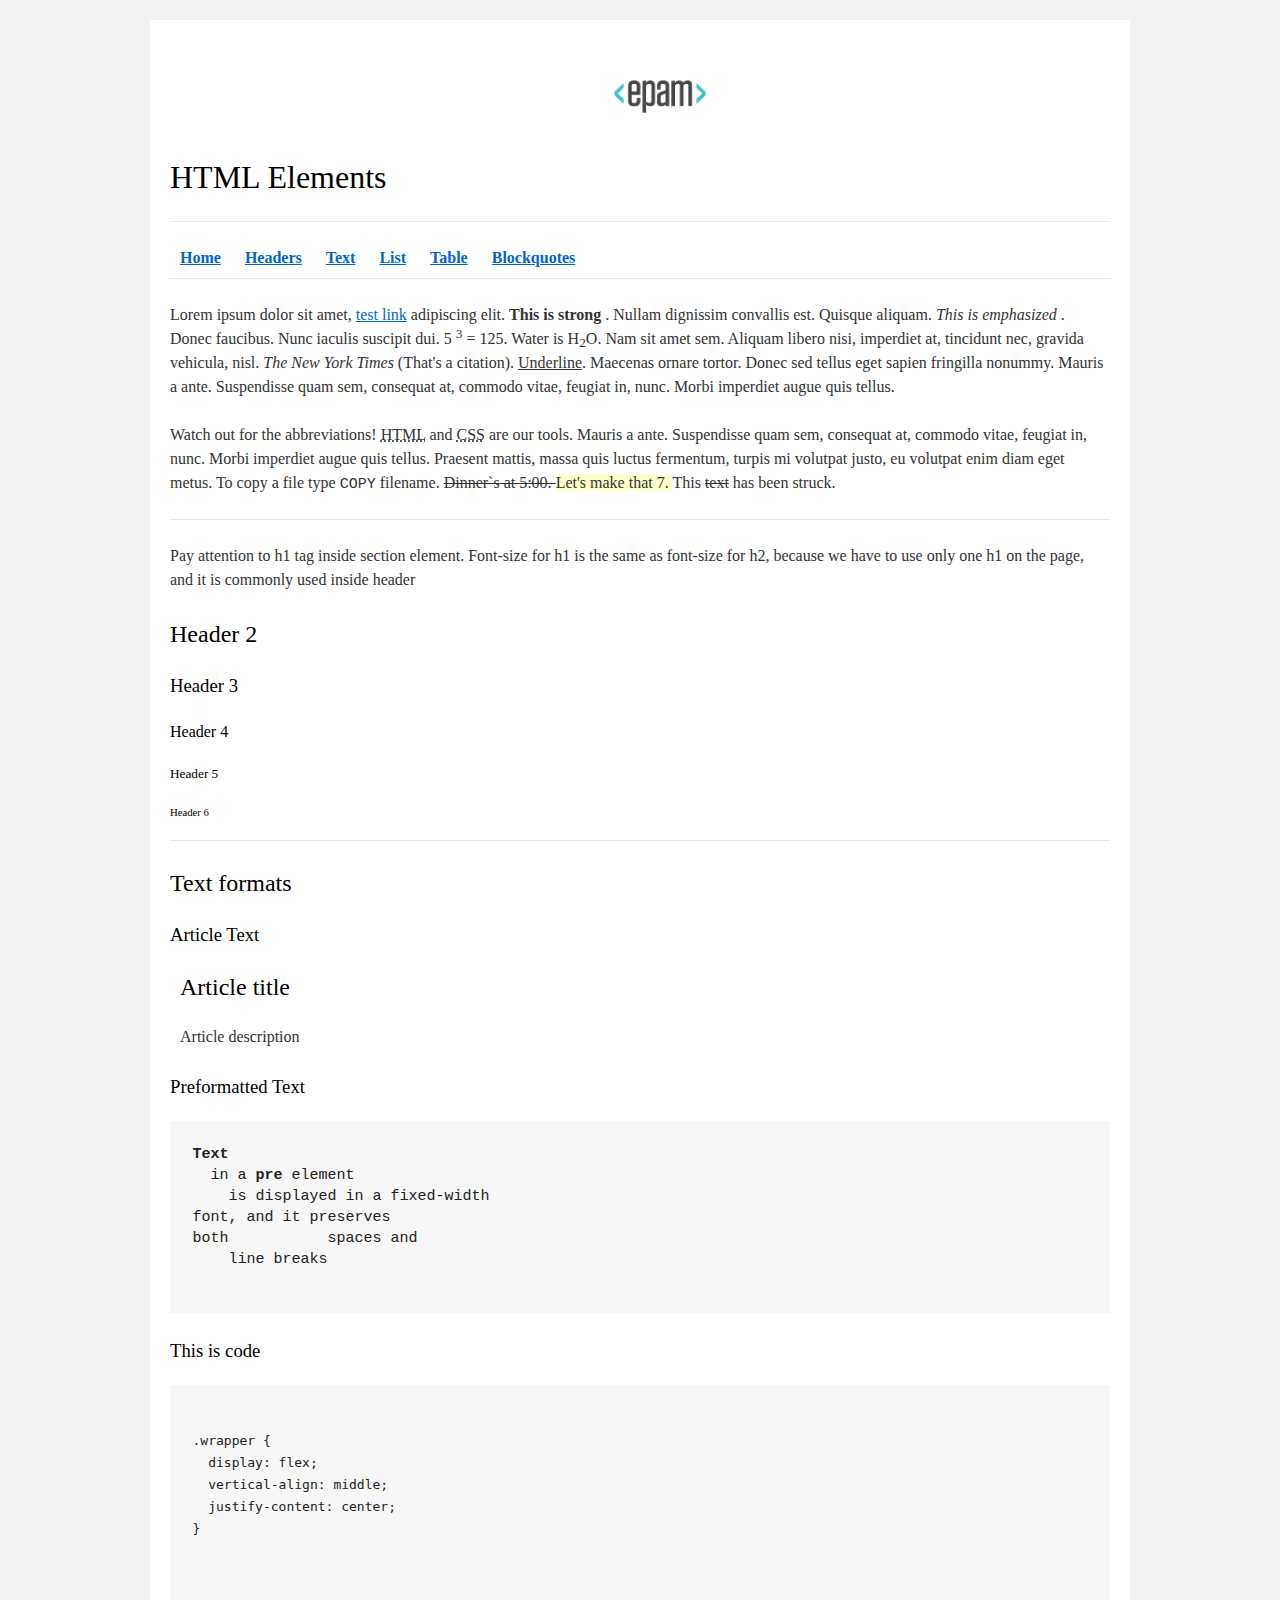
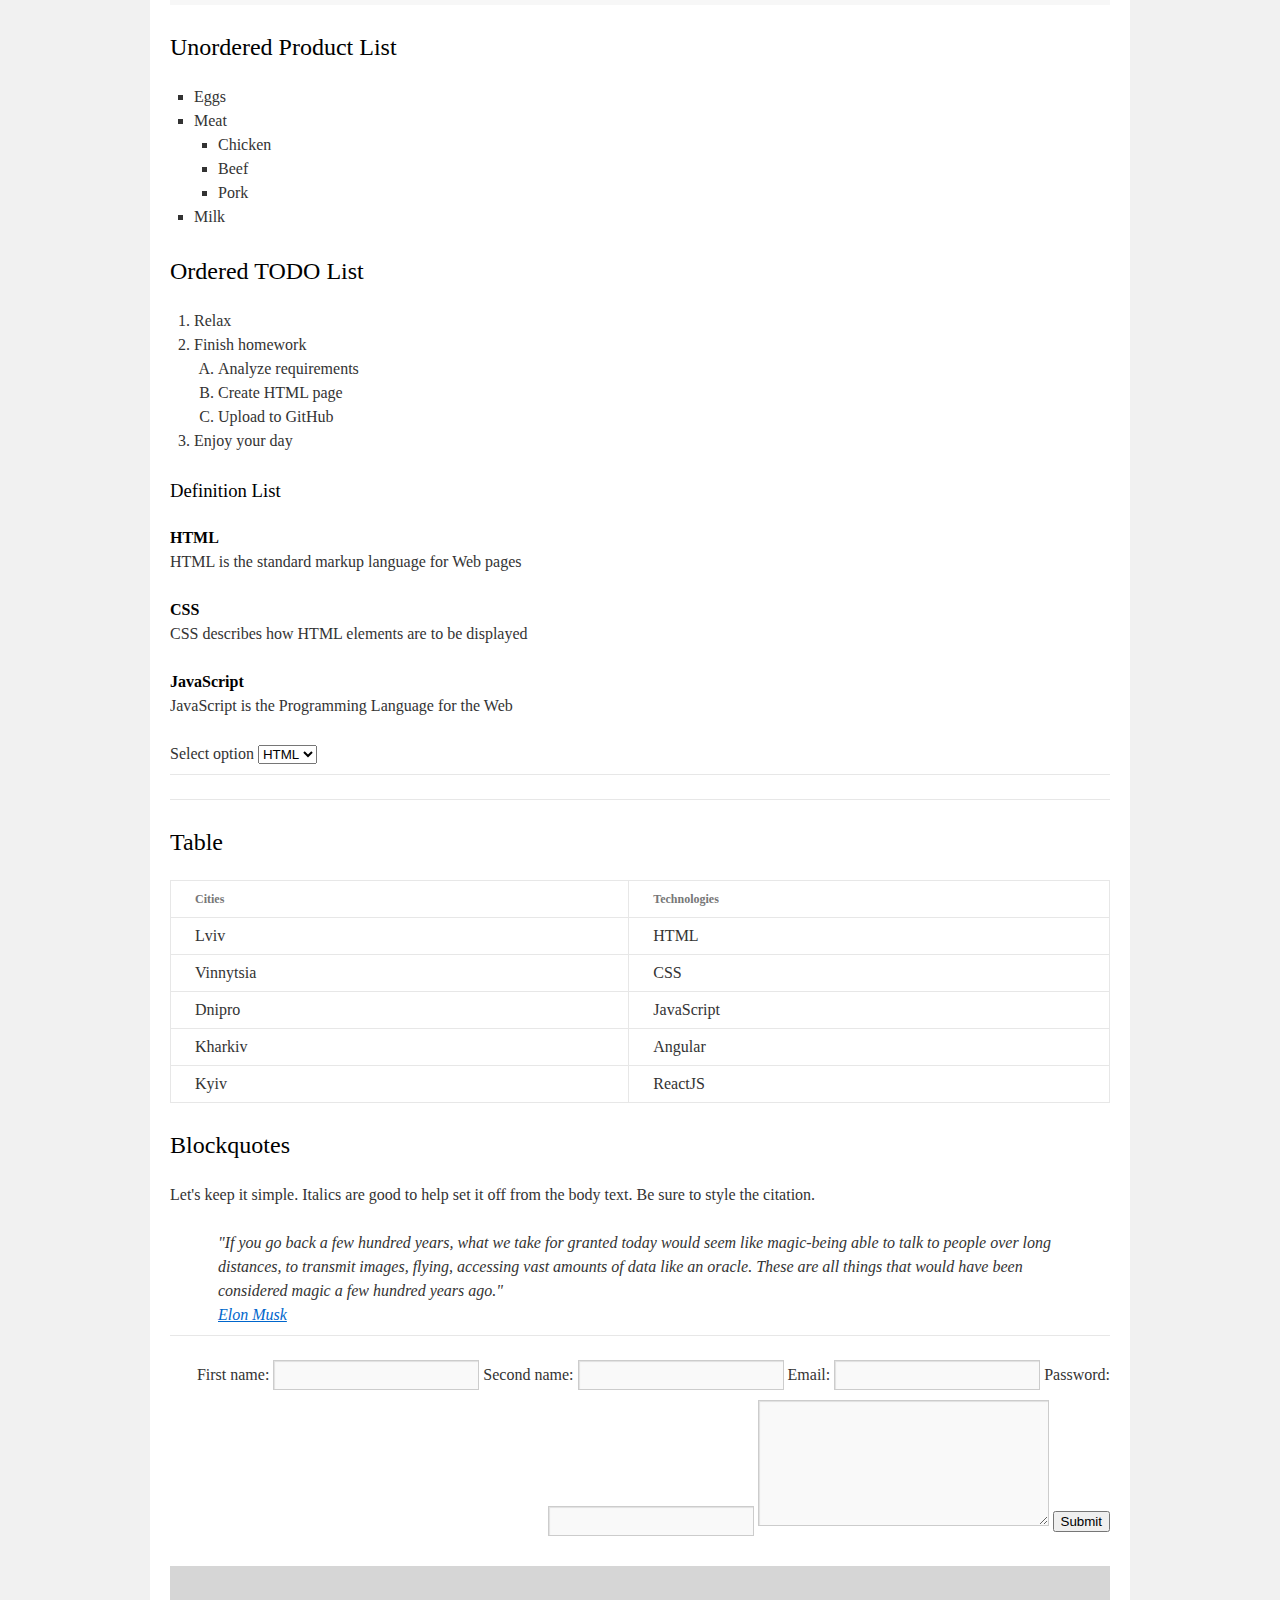
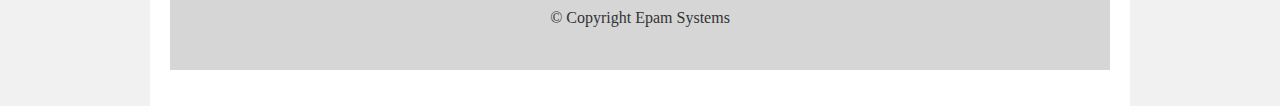
<file: FL11_HW1/homework/index.html>
<!DOCTYPE html>
<html lang="en">
<head>
    <meta charset="utf-8"/>
    <title>HTML Basics</title>
    <link rel="stylesheet" href="style.css"/>
</head>

<body>
<div id="wrapper">
    <div id="main">
        <div id="container">
            <div id="content" role="main">

                <header id="home">
                    <img src="logo.png" alt="Logo epam"/>
                    <h1>HTML Elements</h1>
                    <hr>
                    <nav>
                        <a href="#home"><b>Home</b></a>
                        <a href="#headers"><b>Headers</b></a>
                        <a href="#text"><b>Text</b></a>
                        <a href="#list"><b>List</b></a>
                        <a href="#table"><b>Table</b></a>
                        <a href="#blockquotes"><b>Blockquotes</b></a>
                    </nav>
                    <hr>
                    <p>
                        Lorem ipsum dolor sit amet, <a href="#">test link</a> adipiscing
                        elit. <strong> This is strong </strong>. Nullam dignissim
                        convallis est. Quisque aliquam. <em> This is emphasized </em>.
                        Donec faucibus. Nunc iaculis suscipit dui. 5 <sup>3</sup> = 125.
                        Water is H<sub>2</sub>O. Nam sit amet sem. Aliquam libero nisi,
                        imperdiet at, tincidunt nec, gravida vehicula, nisl.
                        <cite>The New York Times</cite> (That's a citation).
                        <u>Underline</u>. Maecenas ornare tortor. Donec sed tellus eget
                        sapien fringilla nonummy. Mauris a ante. Suspendisse quam sem,
                        consequat at, commodo vitae, feugiat in, nunc. Morbi imperdiet
                        augue quis tellus.
                    </p>
                    <p>
                        Watch out for the abbreviations!
                        <abbr title="Hyper Text Markup Language">HTML</abbr> and
                        <abbr title="Cascading Style Sheets">CSS</abbr> are our tools.
                        Mauris a ante. Suspendisse quam sem, consequat at, commodo vitae,
                        feugiat in, nunc. Morbi imperdiet augue quis tellus. Praesent
                        mattis, massa quis luctus fermentum, turpis mi volutpat justo, eu
                        volutpat enim diam eget metus. To copy a file type <kbd>COPY</kbd> filename.
                        <del>
                            Dinner`s at 5:00.
                        </del>
                        <ins>
                            Let's make that 7.
                        </ins>
                        This <s>text</s> has been struck.
                    </p>
                    <hr>
                </header>

                <section id="headers">
                    <p>
                        Pay attention to h1 tag inside section element. Font-size for h1
                        is the same as font-size for h2, because we have to use only one
                        h1 on the page, and it is commonly used inside header
                    </p>
                    <h2>Header 2</h2>
                    <h3>Header 3</h3>
                    <h4>Header 4</h4>
                    <h5>Header 5</h5>
                    <h6>Header 6</h6>
                    <hr>
                </section>

                <section id="text">
                    <h2>Text formats</h2>
                    <h3>Article Text</h3>
                    <article>
                        <h2>Article title</h2>
                        <p>Article description</p>
                    </article>

                    <h3>Preformatted Text</h3>
                    <pre>
<b>Text</b>
  in a <b>pre</b> element
    is displayed in a fixed-width
font, and it preserves
both           spaces and
    line breaks
              </pre>
                    <h3>This is code</h3>
                    <pre><code>
.wrapper {
  display: flex;
  vertical-align: middle;
  justify-content: center;
}
                </code>
              </pre>
                </section>

                <section id="list">
                    <h2>Unordered Product List</h2>
                    <ul>
                        <li>Eggs</li>
                        <li>
                            Meat
                            <ul>
                                <li>Chicken</li>
                                <li>Beef</li>
                                <li>Pork</li>
                            </ul>
                        </li>
                        <li>Milk</li>
                    </ul>
                    <h2>Ordered TODO List</h2>
                    <ol>
                        <li>Relax</li>
                        <li>
                            Finish homework
                            <ol>
                                <li>Analyze requirements</li>
                                <li>Create HTML page</li>
                                <li>Upload to GitHub</li>
                            </ol>
                        </li>
                        <li>Enjoy your day</li>
                    </ol>
                    <h3>
                        Definition List
                    </h3>
                    <dl>
                        <dt>HTML</dt>
                        <dd>HTML is the standard markup language for Web pages</dd>
                        <dt>CSS</dt>
                        <dd>CSS describes how HTML elements are to be displayed</dd>
                        <dt>JavaScript</dt>
                        <dd>JavaScript is the Programming Language for the Web</dd>
                    </dl>
                    <label>Select option
                        <select>
                            <option value="HTML">HTML</option>
                            <option value="CSS">CSS</option>
                            <option value="JS">JS</option>
                        </select>
                    </label>
                    <hr>
                    <hr>
                </section>

                <section id="table">
                    <h2>Table</h2>
                    <table>
                        <thead>
                        <tr>
                            <th>Cities</th>
                            <th>Technologies</th>
                        </tr>
                        </thead>
                        <tr>
                            <td>Lviv</td>
                            <td>HTML</td>
                        </tr>
                        <tr>
                            <td>Vinnytsia</td>
                            <td>CSS</td>
                        </tr>
                        <tr>
                            <td>Dnipro</td>
                            <td>JavaScript</td>
                        </tr>
                        <tr>
                            <td>Kharkiv</td>
                            <td>Angular</td>
                        </tr>
                        <tr>
                            <td>Kyiv</td>
                            <td>ReactJS</td>
                        </tr>
                    </table>
                </section>

                <section id="blockquotes">
                    <h2>Blockquotes</h2>
                    <p>
                        Let's keep it simple. Italics are good to help set it off from
                        the body text. Be sure to style the citation.
                    </p>
                    <blockquote>
                        "If you go back a few hundred years, what we take for granted
                        today would seem like magic-being able to talk to people over
                        long distances, to transmit images, flying, accessing vast
                        amounts of data like an oracle. These are all things that would
                        have been considered magic a few hundred years ago." <br/>
                        <a href="#">Elon Musk</a>
                    </blockquote>
                    <hr>
                    <form action="#">
                        <label>First name: <input type="text"/></label>
                        <label>Second name: <input type="text"/></label>
                        <label>Email: <input type="email"/></label>
                        <label>Password: <input type="password"/></label>
                        <label>
                            <textarea name="textarea"
                                      id="textarea"
                                      cols="30"
                                      rows="5"
                            ></textarea>
                        </label>
                        <button type="submit">Submit</button>
                    </form>
                </section>

                <footer>
                    &copy; Copyright Epam Systems
                </footer>

            </div>
        </div>
    </div>
</div>
</body>
</html>
</file>
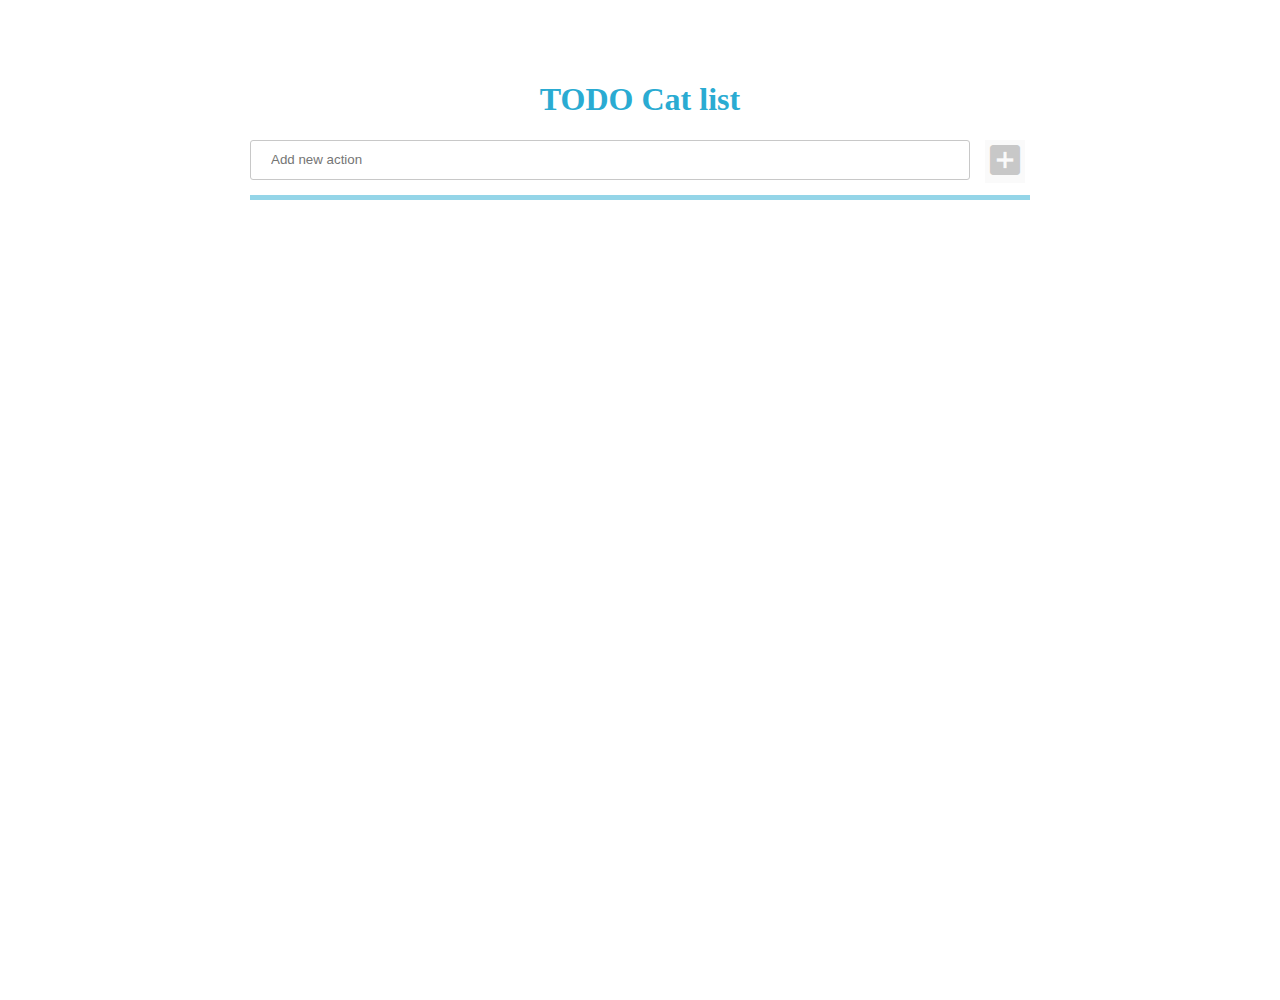
<file: FL11_HW11/homework/index.html>
<!DOCTYPE html>
<html lang="en">
<head>
  <meta charset="UTF-8">
  <title>Homework 11 - TODO Cat List</title>
  <link rel="stylesheet" href="./assets/material-icons/material-icons.css">
  <link rel="stylesheet" href="./assets/styles.css">
</head>
<body>
<div id="root">
  <div class="wrapper">
    <h1>TODO Cat list</h1>
    <div class="addItemForm">
      <input class="addItemInput" type="text" placeholder="Add new action" autofocus>
      <div class="btn-container">
        <button class="addItemBtn" disabled>
          <i class="material-icons addItemBtnImg">add_box</i>
        </button>
      </div>
    </div>
    <div class="line"></div>
    <ul class="actions">
    </ul>
  </div>
</div>

<script src="./src/app.js"></script>
</body>
</html>
</file>
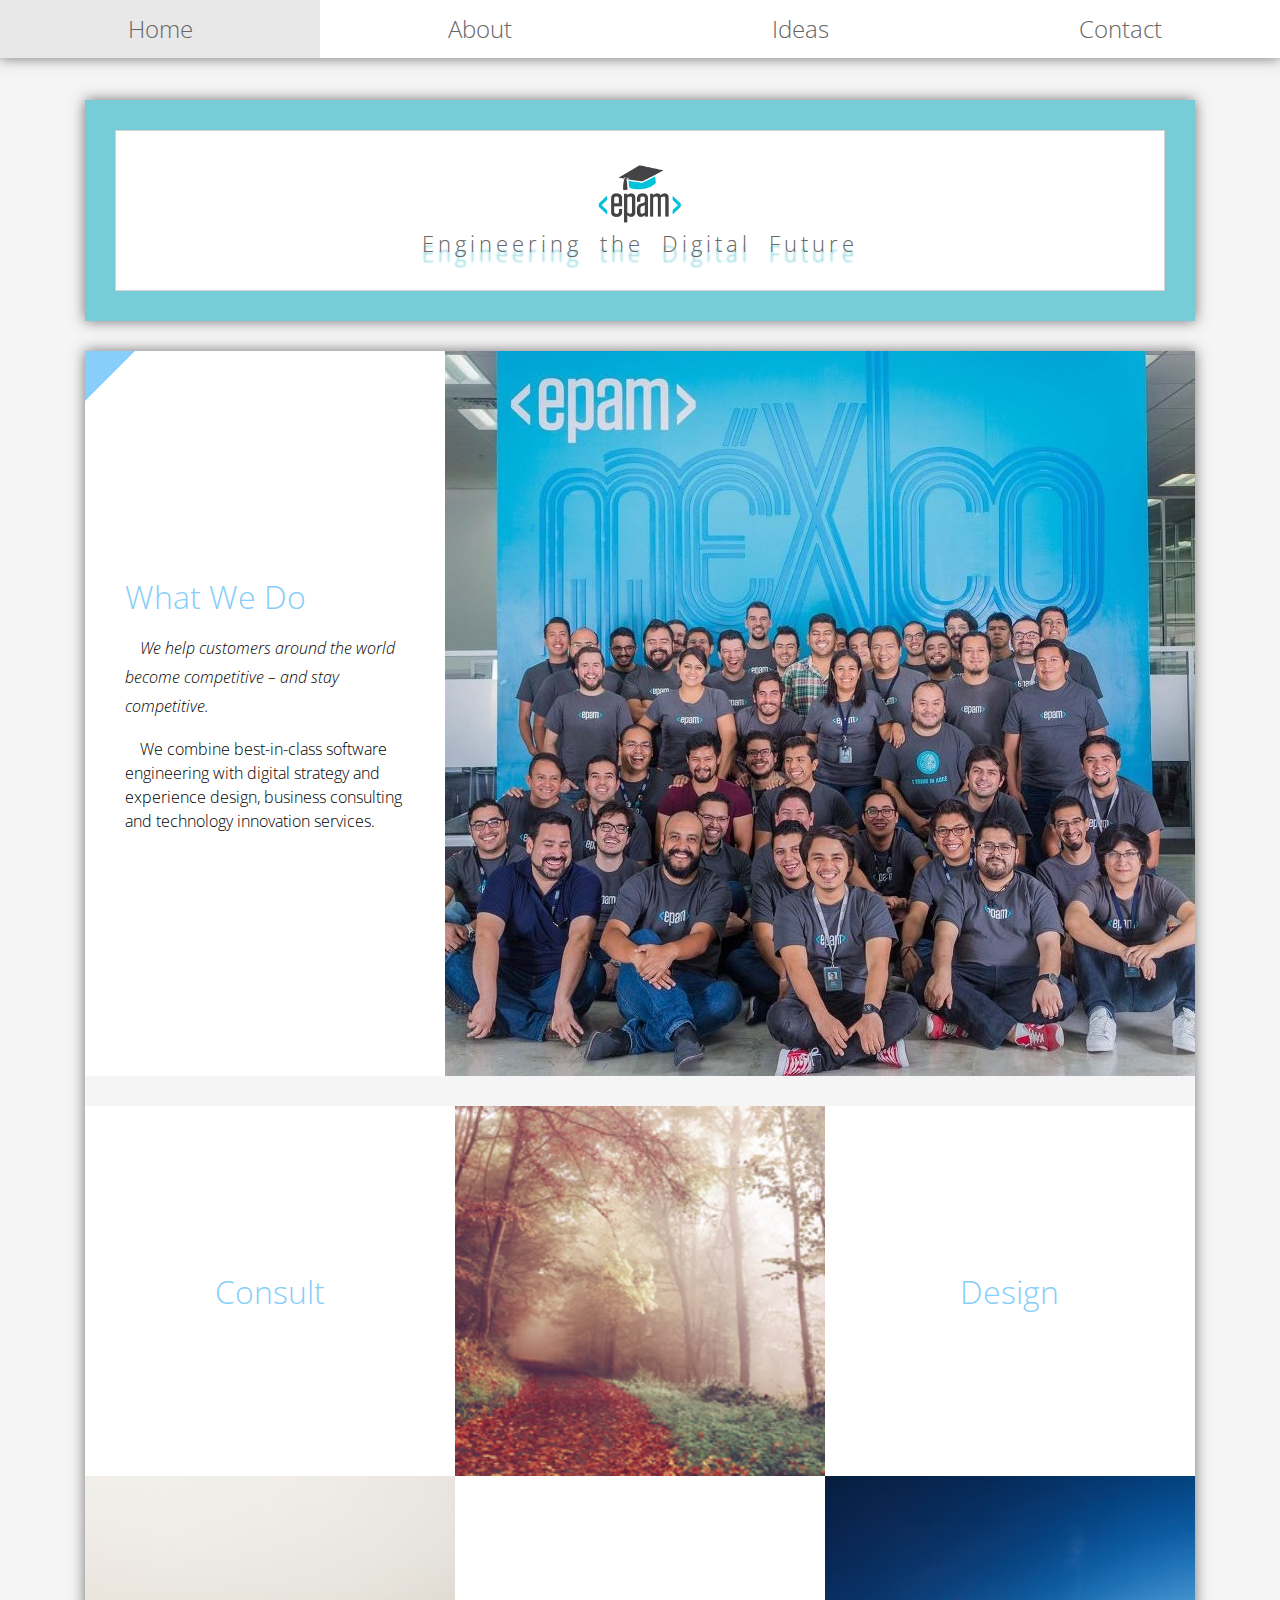
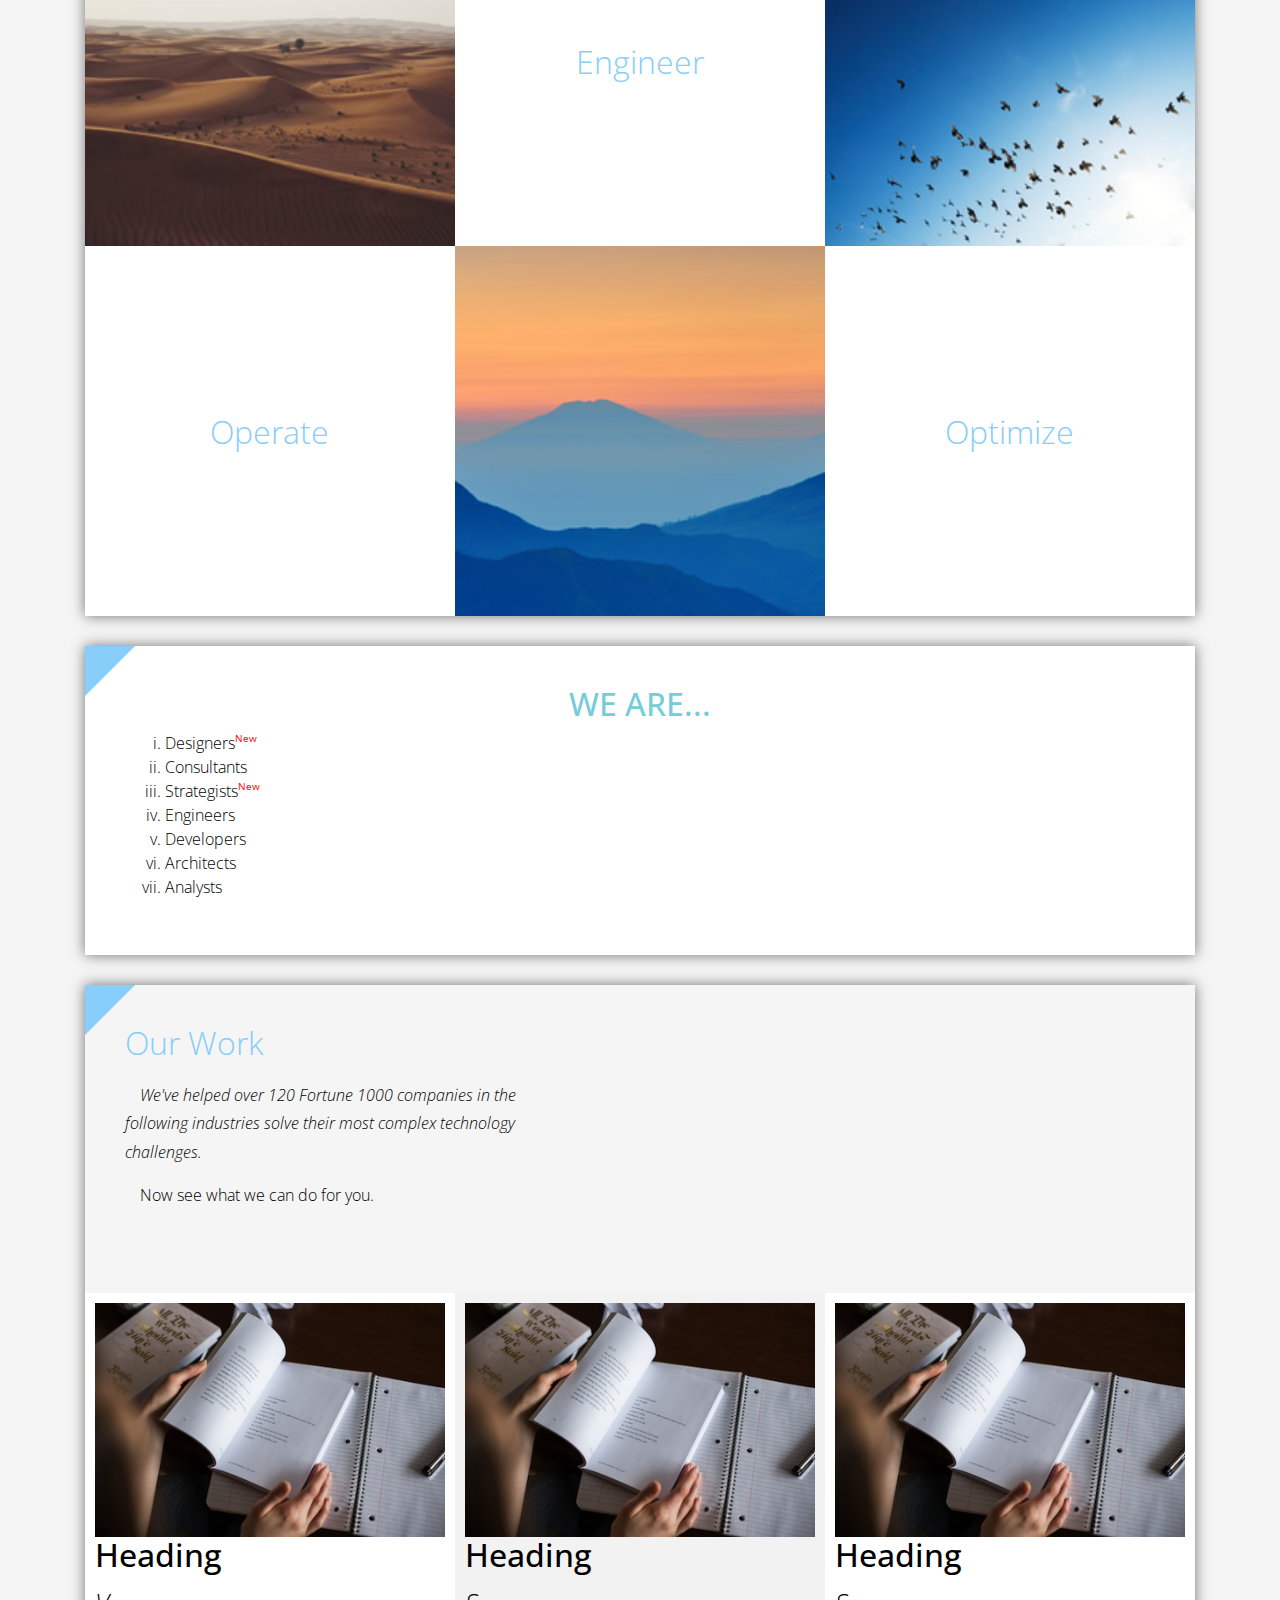
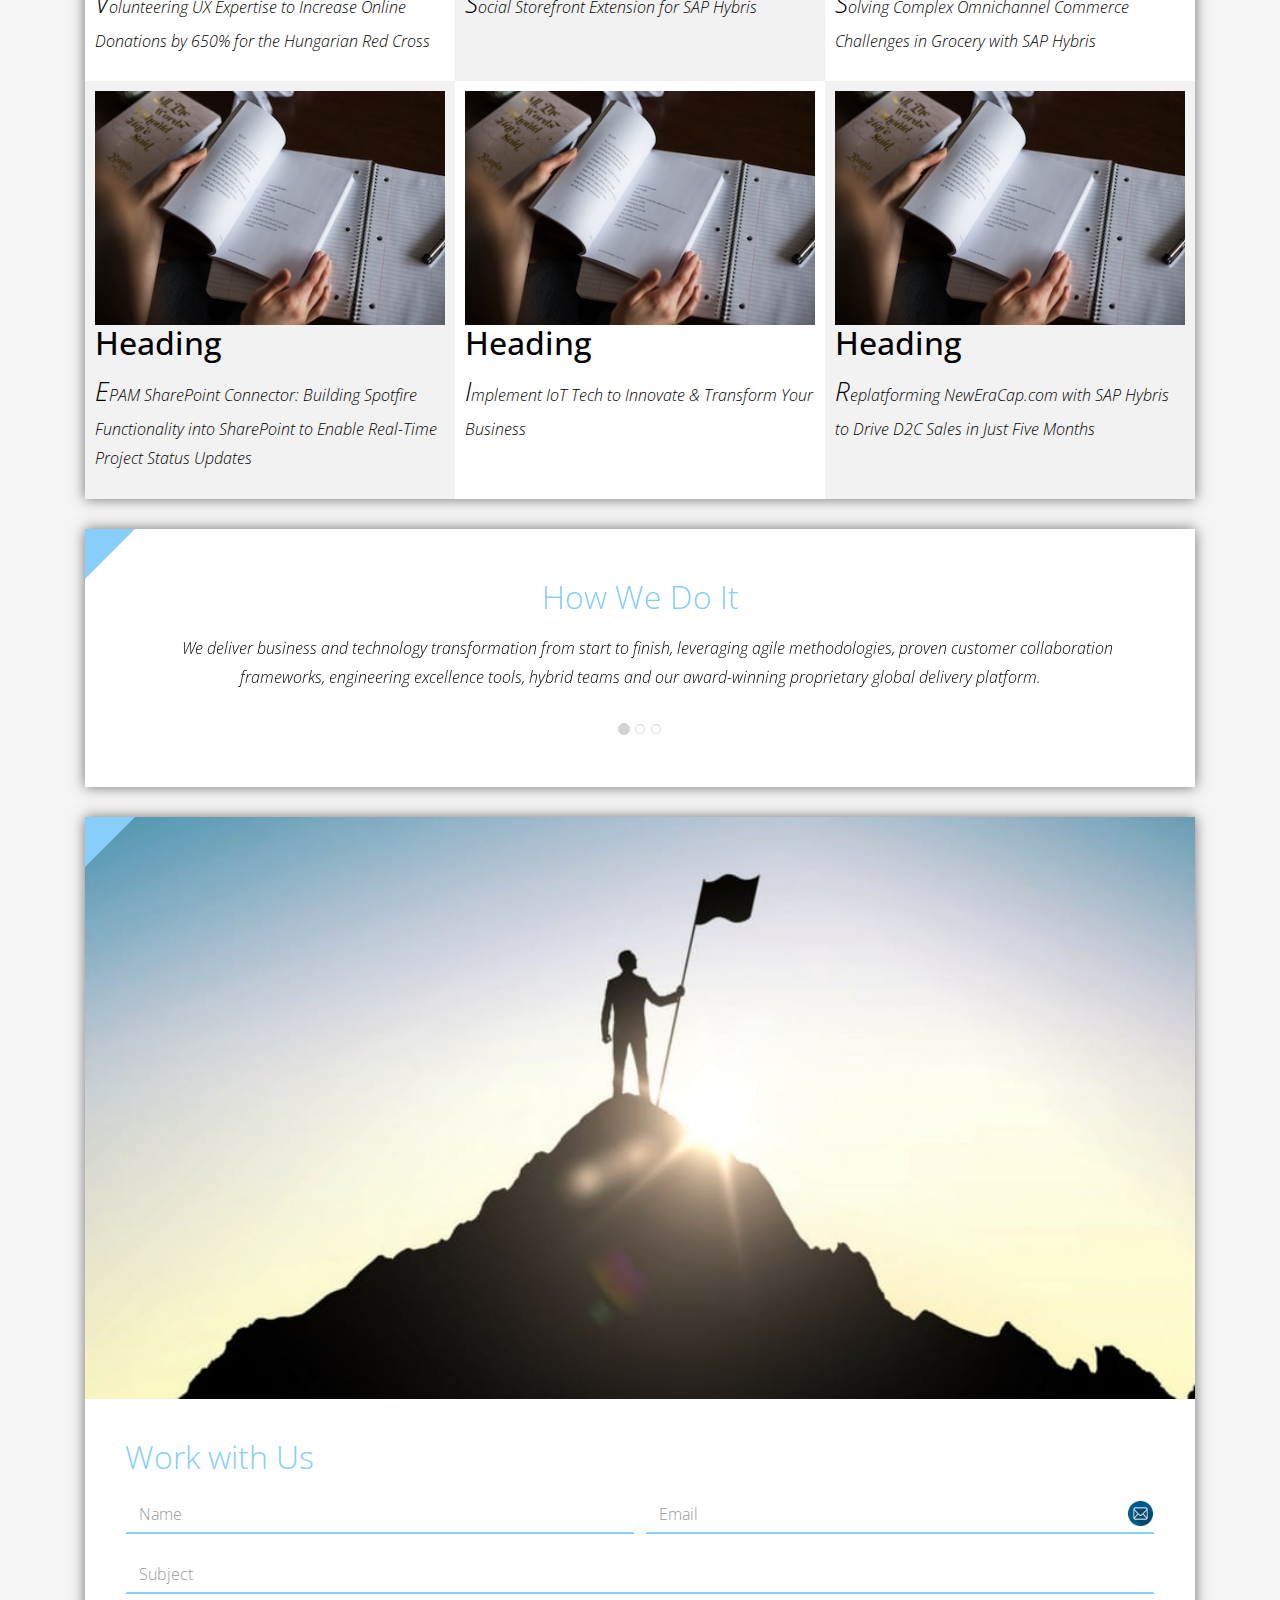
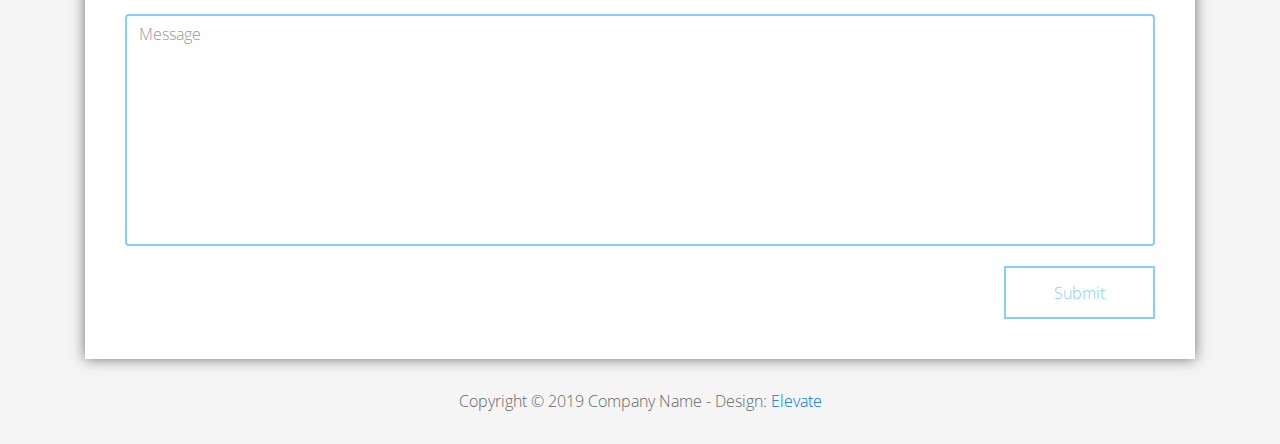
<file: FL11_HW2/homework/index.html>
<!DOCTYPE html>
<html lang="en">
<head>
  <meta charset="utf-8">
  <meta http-equiv="X-UA-Compatible" content="IE=edge">
  <meta name="viewport" content="width=device-width, initial-scale=1">

  <title>CSS Basics HW</title>



  <!-- load stylesheets -->
  <link rel="stylesheet" href="http://fonts.googleapis.com/css?family=Open+Sans:300,400">
  <!-- Google web font "Open Sans" -->
  <link rel="stylesheet" href="css/bootstrap.min.css">
  <!-- Bootstrap style -->
  <link rel="stylesheet" href="css/general.css">
  <link rel="stylesheet" href="css/style.css">
  <!-- Templatemo style -->
</head>

<body>
<div class="container">

  <div class="tm-sidebar">
    <nav class="tm-main-nav">
      <ul>
        <li class="tm-nav-item"><a href="#home" class="tm-nav-item-link">Home</a></li>
        <li class="tm-nav-item"><a href="#about" class="tm-nav-item-link">About</a></li>
        <li class="tm-nav-item"><a href="#ideas" class="tm-nav-item-link">Ideas</a></li>
        <li class="tm-nav-item"><a href="#contact" class="tm-nav-item-link">Contact</a></li>
      </ul>
    </nav>
  </div>

  <div class="tm-main-content">

    <div id="home" class="tm-content-box tm-content-header margin-b-10">
      <div class="tm-banner">
        <div class="tm-banner-inner">
          <img src="img/epam_logo.png" width="100" alt="">
          <p class="tm-banner-text">Engineering the Digital Future</p>
        </div>
      </div>
    </div>

    <section>
      <div class="tm-content-box flex-2-col">

        <div class="padding-medium flex-item tm-team-description-container flex-item">
          <h2 class="tm-section-title">What We Do</h2>
          <p class="tm-section-description">We help customers around the world become competitive – and stay competitive.</p>
          <p class="tm-section-description"> We combine best-in-class software engineering with digital strategy and experience design, business consulting and technology innovation services.</p>
        </div>
        <div class="flex-item tm-team-img">
          <img src="img/epam-mexico.jpg" alt="epam-mexico">
        </div>

      </div>

      <div id="about" class="tm-content-box">

        <ul class="boxes gallery-container">
          <li class="box box-bg">
            <h2 class="tm-section-title tm-section-title-box tm-box-bg-title">Consult</h2>
          </li>
          <li class="box">
            <a href="img/idea-large-01.jpg">
              <img src="img/idea-01.jpg" alt="Image" class="img-fluid thumbnail box-img">
            </a>
          </li>
          <li class="box box-bg">
            <h2 class="tm-section-title tm-section-title-box tm-box-bg-title">Design</h2>
          </li>
          <li class="box">
            <a href="img/idea-large-02.jpg">
              <img src="img/idea-02.jpg" alt="Image" class="img-fluid thumbnail box-img">
            </a>
          </li>
          <li class="box box-bg">
            <h2 class="tm-section-title tm-section-title-box tm-box-bg-title">Engineer</h2>
          </li>
          <li class="box">
            <a href="img/idea-large-03.jpg">
              <img src="img/idea-03.jpg" alt="Image" class="img-fluid thumbnail box-img">
            </a>
          </li>
          <li class="box box-bg">
            <h2 class="tm-section-title tm-section-title-box tm-box-bg-title">Operate</h2>
          </li>
          <li class="box">
            <a href="img/idea-large-04.jpg">
              <img src="img/idea-04.jpg" alt="Image" class="img-fluid thumbnail box-img">
            </a>
          </li>
          <li class="box box-bg">
            <h2 class="tm-section-title tm-section-title-box tm-box-bg-title">Optimize</h2>
          </li>
        </ul>

      </div>

    </section>

    <!-- slider -->
    <section class="heading tm-content-box">
      <div class="padding-medium">
        <h2> WE ARE...</h2>
        <ol>
          <li><a href="index.html" class="text">Designers</a></li>
          <li><a href="index.html">Consultants</a></li>
          <li><a href="#" class="text">Strategists</a></li>
          <li><a href="#">Engineers</a></li>
          <li><a href="#">Developers</a></li>
          <li><a href="#">Architects</a></li>
          <li><a href="#">Analysts</a></li>
        </ol>
      </div>
    </section>

    <section class="blocks">
      <div class="padding-medium flex-item tm-team-description-container">
        <h2 class="tm-section-title">Our Work</h2>
        <p class="tm-section-description">We've helped over 120 Fortune 1000 companies in the following industries solve their most complex technology challenges. </p>
        <p class="tm-section-description"> Now see what we can do for you.</p>
      </div>
      <div class="tm-content-box flex-2-col">
      </div>
      <div  class="tm-content-box">
        <ul class="boxes gallery-container">
          <li class="box box-work">
            <img src="img/study.jpeg" alt="Image" class="img-fluid">
            <div>
              <h2>Heading</h2>
              <p>Volunteering UX Expertise to Increase Online Donations by 650% for the Hungarian Red Cross</p>
            </div>
          </li>
          <li class="box box-work">
            <img src="img/study.jpeg" alt="Image" class="img-fluid">
            <div>
              <h2>Heading</h2>
              <p>Social Storefront Extension for SAP Hybris</p>
            </div>
          </li>
          <li class="box box-work">
            <img src="img/study.jpeg" alt="Image" class="img-fluid">
            <div>
              <h2>Heading</h2>
              <p>Solving Complex Omnichannel Commerce Challenges in Grocery with SAP Hybris</p>
            </div>
          </li>
          <li class="box box-work">
            <img src="img/study.jpeg" alt="Image" class="img-fluid">
            <div>
              <h2>Heading</h2>
              <p>EPAM SharePoint Connector: Building Spotfire Functionality into SharePoint to Enable Real-Time Project Status Updates</p>
            </div>
          </li>
          <li class="box box-work">
            <img src="img/study.jpeg" alt="Image" class="img-fluid">
            <div>
              <h2>Heading</h2>
              <p>Implement IoT Tech to Innovate &amp; Transform Your Business</p>
            </div>
          </li>
          <li class="box box-work">
            <img src="img/study.jpeg" alt="Image" class="img-fluid">
            <div>
              <h2>Heading</h2>
              <p>Replatforming NewEraCap.com with SAP Hybris to Drive D2C Sales in Just Five Months</p>
            </div>
          </li>
        </ul>

      </div>
    </section>

    <section id="ideas">
      <div id="tmCarousel" class="carousel slide tm-content-box" data-ride="carousel">

        <ol class="carousel-indicators">
          <li data-target="#tmCarousel" data-slide-to="0" class="active"></li>
          <li data-target="#tmCarousel" data-slide-to="1" class=""></li>
          <li data-target="#tmCarousel" data-slide-to="2" class=""></li>
        </ol>

        <div class="carousel-inner" role="listbox">

          <div class="carousel-item active">
            <div class="carousel-content">
              <div class="flex-item">
                <h2 class="tm-section-title">How We Do It</h2>
                <p class="tm-section-description carousel-description">We deliver business and technology transformation from start to finish, leveraging agile methodologies, proven customer collaboration frameworks, engineering excellence tools, hybrid teams and our award-winning proprietary global delivery platform.</p>
              </div>
            </div>
          </div>

          <div class="carousel-item">
            <div class="carousel-content">
              <div class="flex-item">
                <h2 class="tm-section-title">Our Clients</h2>
                <p class="tm-section-description carousel-description">Lorem ipsum dolor sit amet,
                  consectetur adipiscing elit. Quisque vel nisi pharetra nibh varius pharetra ac
                  sagittis nisi. Etiam pharetra vestibulum hendrerit. Pellentesque interdum metus
                  sed massa rutrum.</p>
              </div>
            </div>
          </div>

          <div class="carousel-item">
            <div class="carousel-content">
              <div class="flex-item">
                <h2 class="tm-section-title">Our Projects</h2>
                <p class="tm-section-description carousel-description">Donec ex libero, fringilla
                  vitae purus sit amet, rhoncus pharetra lorem. Pellentesque id sem id lacus
                  ultricies vehicula. Aliquam rutrum mi non. Pellentesque interdum metus sed massa
                  rutrum.</p>
              </div>
            </div>
          </div>

        </div>

      </div>
    </section>

    <section class="tm-content-box">
      <img src="img/contact-us.jpg" alt="Contact image" class="img-fluid img-contact-us">

      <div id="contact" class="padding-medium">
        <h2 class="tm-section-title">Work with Us</h2>
        <form action="#contact" method="get" class="contact-form">

          <div class="form-group col-xs-12 col-sm-12 col-md-6 col-lg-6 form-group-2-col-left">
            <input type="text" id="contact_name" name="contact_name" class="form-control"
                   placeholder="Name" required/>
          </div>
          <div class="form-group col-xs-12 col-sm-12 col-md-6 col-lg-6 form-group-2-col-right mandatory-field">
            <input type="email" id="contact_email" name="contact_email" class="form-control"
                   placeholder="Email" required/>
          </div>
          <div class="form-group">
            <input type="text" id="contact_subject" name="contact_subject" class="form-control"
                   placeholder="Subject" required/>
          </div>
          <div class="form-group">
            <textarea id="contact_message" name="contact_message" class="form-control" rows="9"
                      placeholder="Message" required></textarea>
          </div>

          <button type="submit" class="btn btn-primary submit-btn">Submit</button>

        </form>
      </div>
    </section>

    <footer class="tm-footer">
      <p class="text-xs-center">Copyright &copy; 2019 Company Name

        - Design: <a rel="nofollow" href="http://www.templatemo.com/tm-481-elevate"
                     target="_parent">Elevate</a></p>
    </footer>

  </div>

</div>

</body>
</html>
</file>
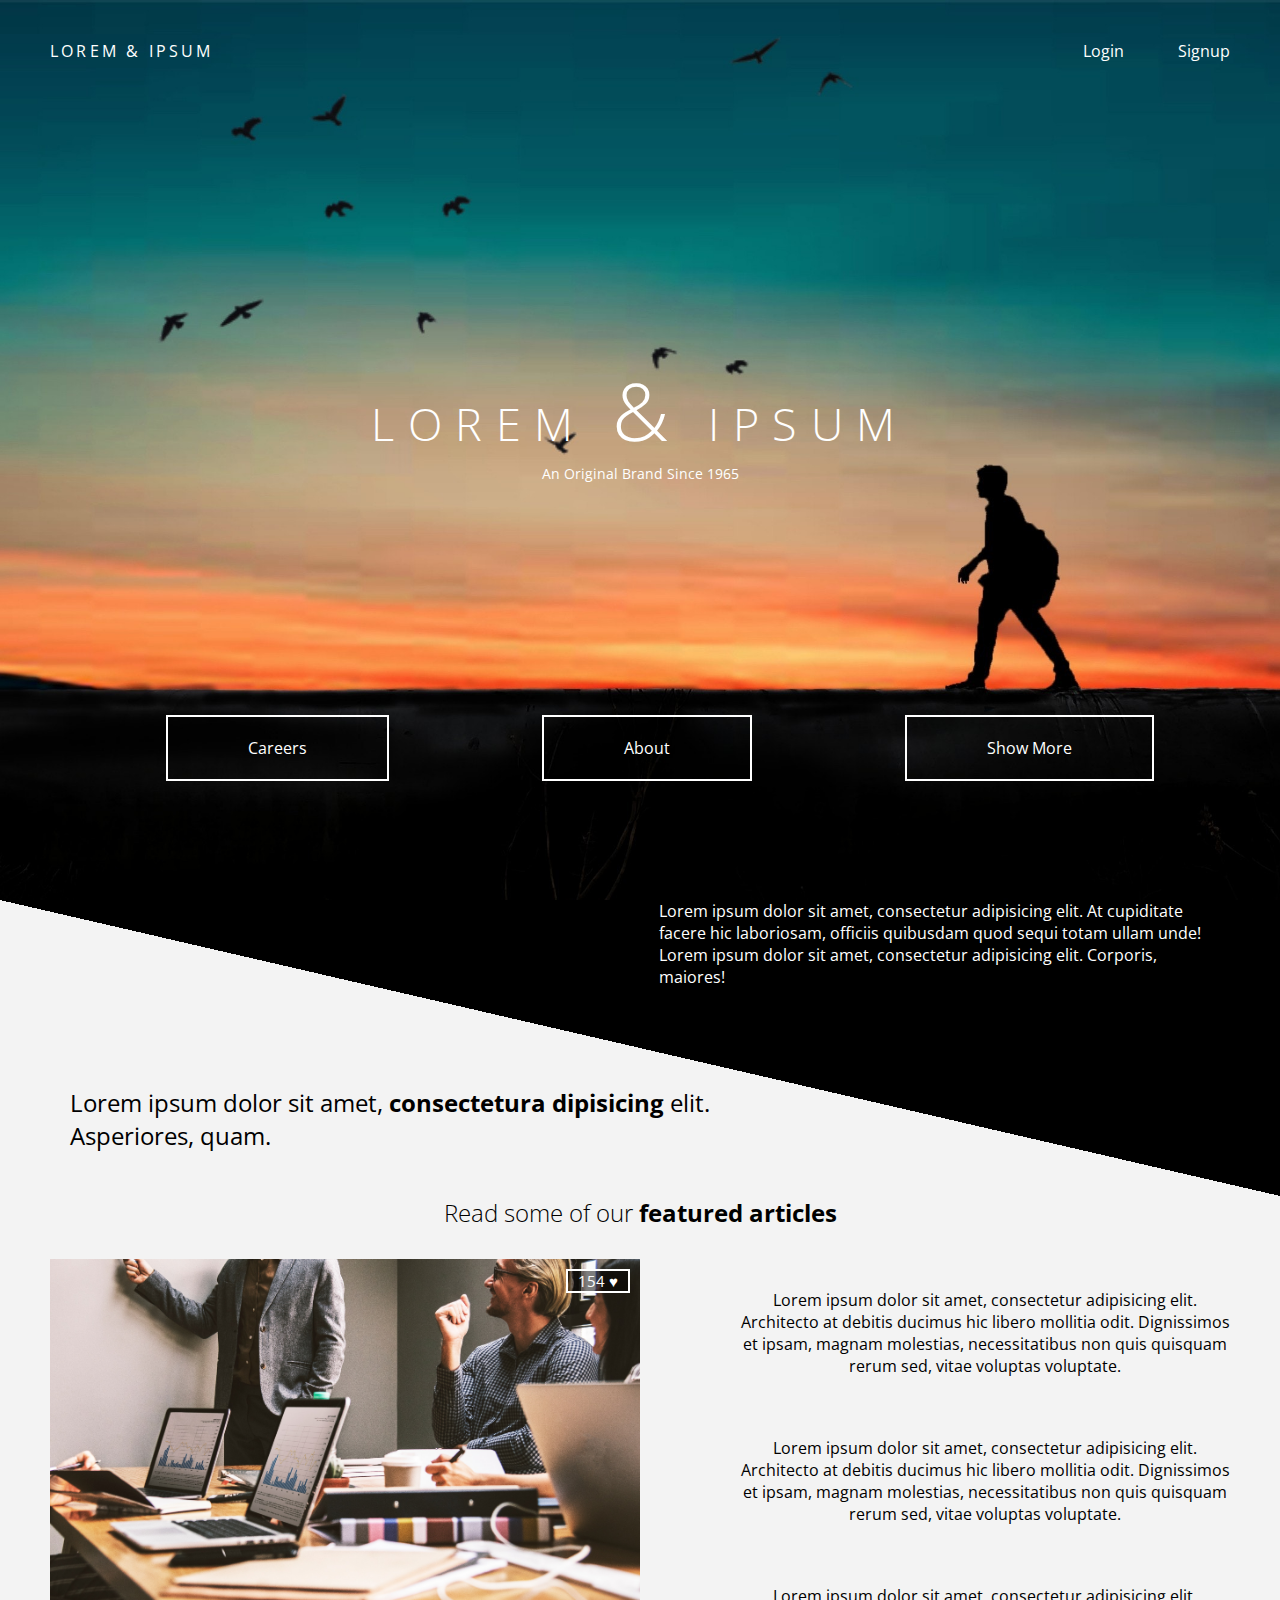
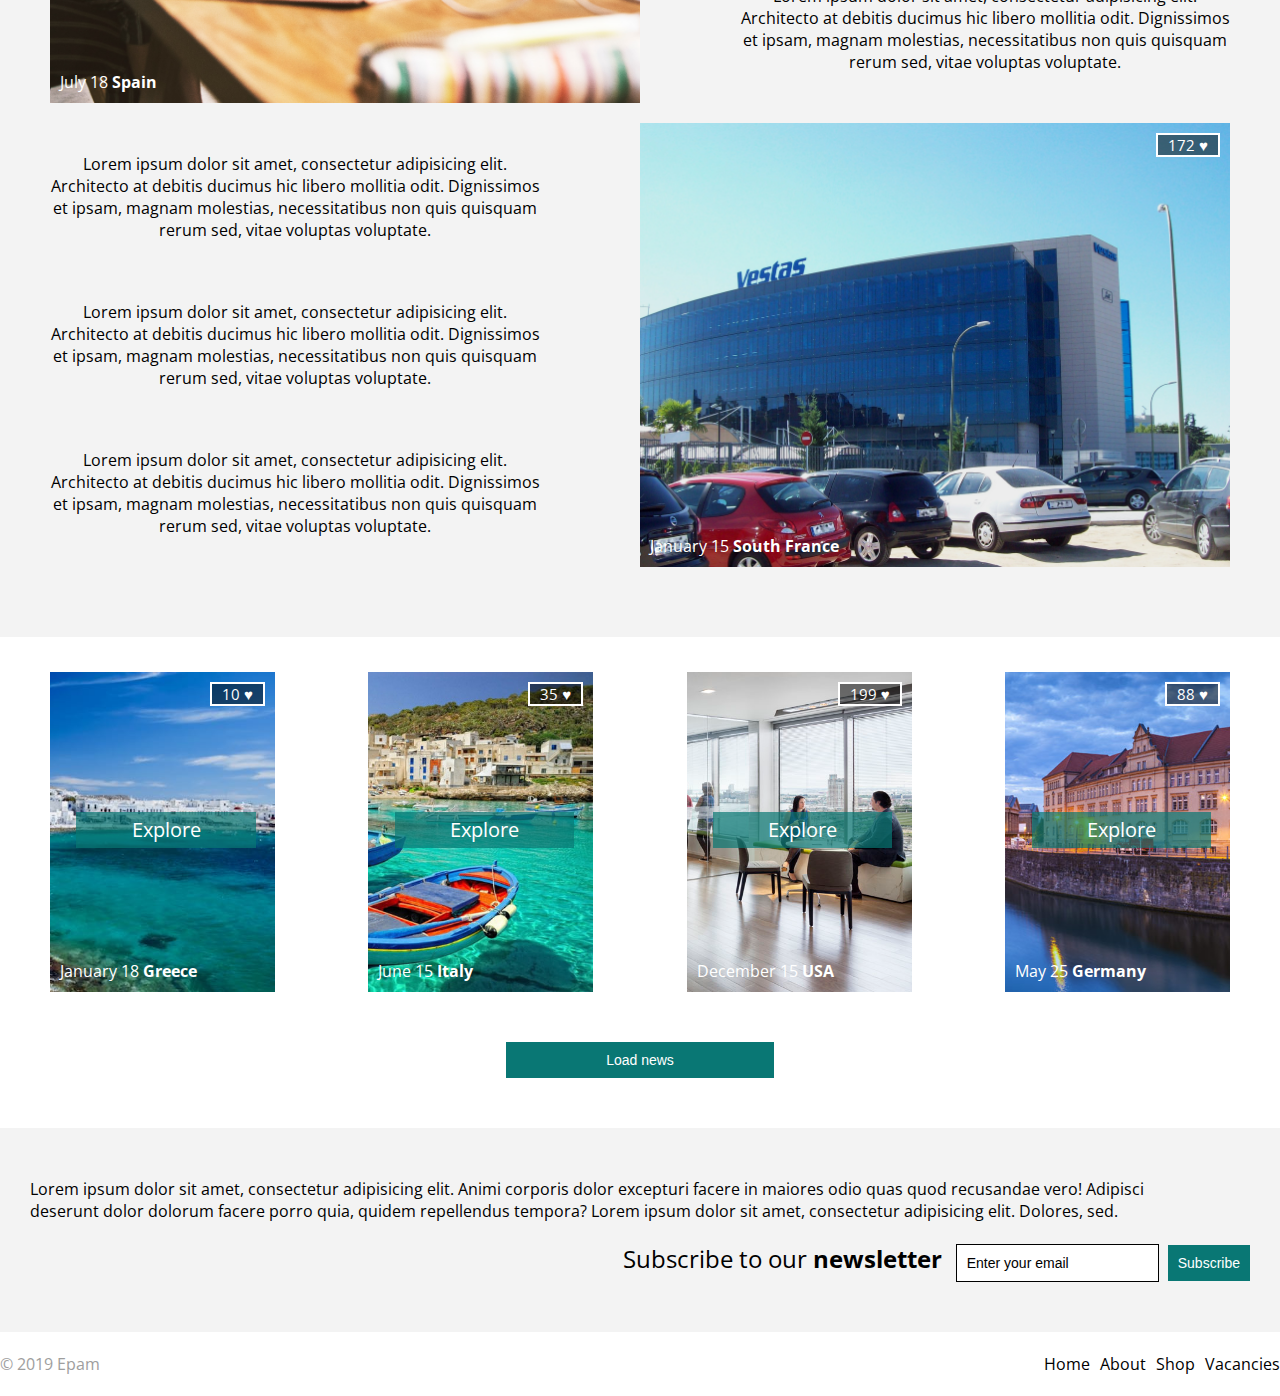
<file: FL11_HW4/homework/index.html>
<!doctype html>
<html lang="zxx">
<head>
    <meta charset="UTF-8">
    <meta http-equiv="X-UA-Compatible" content="ie=edge">
    <link rel="stylesheet" href="http://fonts.googleapis.com/css?family=Open+Sans" type="text/css">
    <link rel="stylesheet" href="./css/style.css" type="text/css">
    <title>Lorem</title>
</head>
<body>
<header class="header">
    <div class="header-wrap">
        <div class="logo">
            <span>lorem & ipsum</span>
        </div>
        <div class="authorization-btns">
            <a href="#">Login</a>
            <a href="#">Signup</a>
        </div>
        <section class="tittle">
            <h1>lorem <span>&</span> ipsum</h1>
            <p>an original brand since 1965</p>
        </section>
        <nav>
            <ul>
                <li><a href="#">careers</a></li>
                <li><a href="#">about</a></li>
                <li><a href="#">show more</a></li>
            </ul>
        </nav>

    </div>
</header>
<main>
    <div class="description">
        <p class="description__text_white">Lorem ipsum dolor sit amet, consectetur adipisicing elit. At cupiditate
            facere hic laboriosam,
            officiis quibusdam quod sequi totam ullam unde! Lorem ipsum dolor sit amet, consectetur adipisicing
            elit. Corporis, maiores!</p>
        <p class="description__text_black">Lorem ipsum dolor sit amet, <strong>consectetura dipisicing</strong> elit.
            Asperiores, quam.</p>
    </div>
    <section class="articles">
        <div class="articles-wrap">
            <h2>Read some of our <span>featured articles</span></h2>
            <div class="article">
                <div class="article-img">
                    <a class="like" href="#">154 &#x2665;</a>
                    <time datetime="2001-07-18">July 18 <span>Spain</span></time>
                </div>
                <div class="article-text">
                    <p>Lorem ipsum dolor sit amet, consectetur adipisicing elit. Architecto at debitis ducimus hic
                        libero
                        mollitia odit. Dignissimos et ipsam, magnam molestias, necessitatibus non quis quisquam rerum
                        sed,
                        vitae voluptas voluptate.</p>
                    <p>Lorem ipsum dolor sit amet, consectetur adipisicing elit. Architecto at debitis ducimus hic
                        libero
                        mollitia odit. Dignissimos et ipsam, magnam molestias, necessitatibus non quis quisquam rerum
                        sed,
                        vitae voluptas voluptate.</p>
                    <p>Lorem ipsum dolor sit amet, consectetur adipisicing elit. Architecto at debitis ducimus hic
                        libero
                        mollitia odit. Dignissimos et ipsam, magnam molestias, necessitatibus non quis quisquam rerum
                        sed,
                        vitae voluptas voluptate.</p>
                </div>
            </div>
            <div class="article">
                <div class="article-img">
                    <a class="like" href="#">172 &#x2665;</a>
                    <time datetime="2002-01-15">January 15 <span>South France</span></time>
                </div>
                <div class="article-text">
                    <p>Lorem ipsum dolor sit amet, consectetur adipisicing elit. Architecto at debitis ducimus hic
                        libero mollitia odit. Dignissimos et ipsam, magnam molestias, necessitatibus non quis quisquam
                        rerum
                        sed, vitae voluptas voluptate.</p>
                    <p>Lorem ipsum dolor sit amet, consectetur adipisicing elit. Architecto at debitis ducimus hic
                        libero mollitia odit. Dignissimos et ipsam, magnam molestias, necessitatibus non quis quisquam
                        rerum
                        sed, vitae voluptas voluptate.</p>
                    <p>Lorem ipsum dolor sit amet, consectetur adipisicing elit. Architecto at debitis ducimus hic
                        libero mollitia odit. Dignissimos et ipsam, magnam molestias, necessitatibus non quis quisquam
                        rerum
                        sed, vitae voluptas voluptate.</p>
                </div>
            </div>
        </div>
    </section>
    <div class="news">
        <div class="news-wrap">
            <div class="article-img">
                <a class="like" href="#">10 &#x2665;</a>
                <a href="#" class="explore">Explore</a>
                <time datetime="2012-01-18">January 18 <span>Greece</span></time>
            </div>
            <div class="article-img">
                <a class="like" href="#">35 &#x2665;</a>
                <a href="#" class="explore">Explore</a>
                <time datetime="2000-06-15">June 15 <span>Italy</span></time>
            </div>
            <div class="article-img">
                <a class="like" href="#">199 &#x2665;</a>
                <a href="#" class="explore">Explore</a>
                <time datetime="1990-12-15">December 15 <span>USA</span></time>
            </div>
            <div class="article-img">
                <a class="like" href="#">88 &#x2665;</a>
                <a href="#" class="explore">Explore</a>
                <time datetime="2019-05-25">May 25 <span>Germany</span></time>
            </div>
        </div>
        <button>Load news</button>
    </div>
    <section class="subscribe">
        <div class="subscribe-wrap">
            <div class="text">Lorem ipsum dolor sit amet, consectetur adipisicing elit. Animi corporis dolor excepturi
                facere in maiores odio quas quod recusandae vero! Adipisci deserunt dolor dolorum facere porro quia,
                quidem
                repellendus tempora? Lorem ipsum dolor sit amet, consectetur adipisicing elit. Dolores, sed.
            </div>
            <form action="subscr">
                    <h2>Subscribe to our <strong>newsletter</strong></h2>
                <label>
                    <input type="email" placeholder="Enter your email">
                </label>
                <button type="submit">Subscribe</button>
            </form>
        </div>
    </section>
</main>
<footer>
    <p><a href="#">&copy; 2019 Epam</a></p>
    <nav>
        <ul class="footer-nav">
            <li><a href="#">Home</a></li>
            <li><a href="#">About</a></li>
            <li><a href="#">Shop</a></li>
            <li><a href="#">Vacancies</a></li>
        </ul>
    </nav>
</footer>
</body>
</html>
</file>
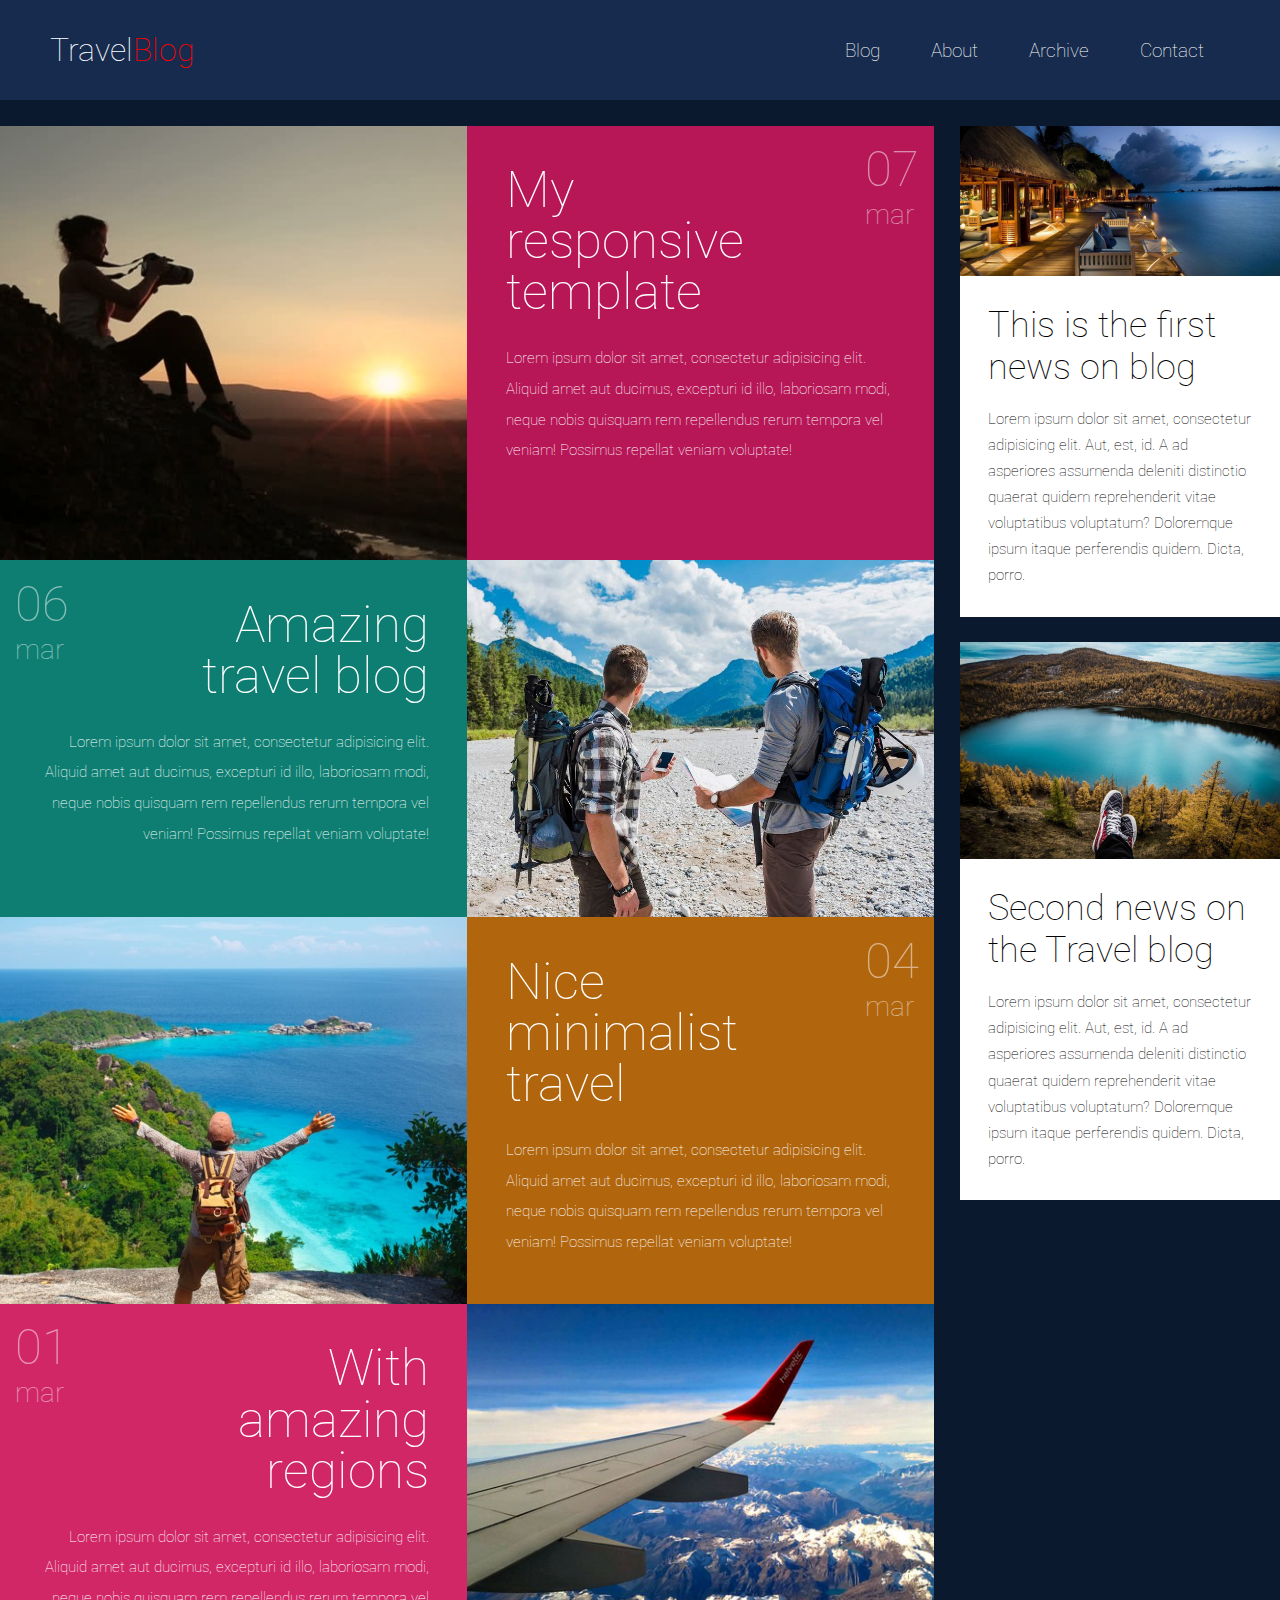
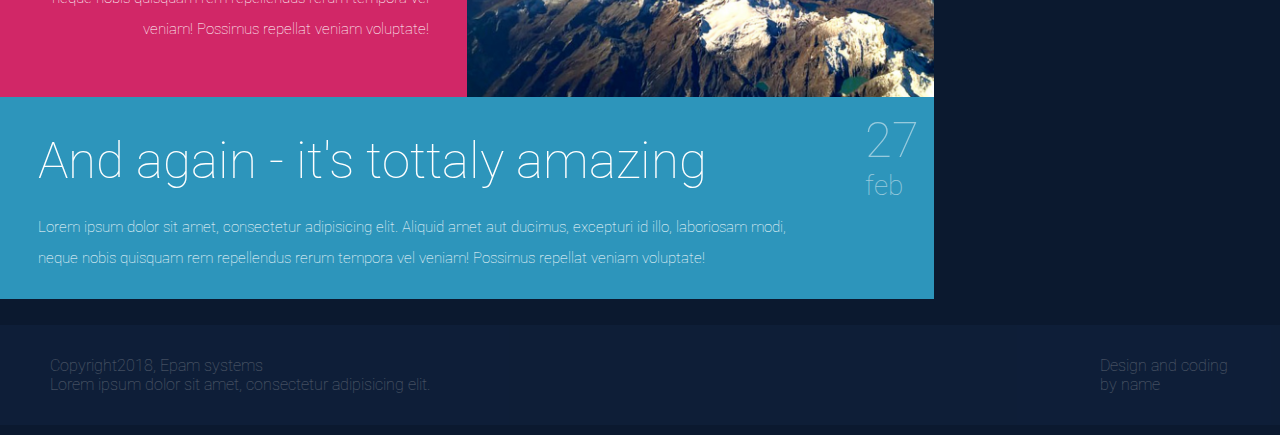
<file: FL11_HW5/homework/index.html>
<!DOCTYPE html>
<html lang="zxx">
<head>
    <meta charset="UTF-8">
    <meta name="viewport" content="width=device-width, initial-scale=1.0">
    <meta http-equiv="X-UA-Compatible" content="ie=edge">
    <link rel="stylesheet" href="css/styles.css">
    <link href='https://fonts.googleapis.com/css?family=Roboto:400,100,300,700&subset=latin,latin-ext' rel='stylesheet'
          type='text/css'>
    <title>Responsive</title>
</head>
<body>
<div class="wrapper">
    <header>
        <h1>Travel<span>Blog</span></h1>
        <div class="burger">
            <span></span>
            <span></span>
            <span></span>
        </div>
        <nav>
            <ul>
                <li><a href="#">Blog</a></li>
                <li><a href="#">About</a></li>
                <li><a href="#">Archive</a></li>
                <li><a href="#">Contact</a></li>
            </ul>
        </nav>
    </header>
    <main>
        <div class="articles">
            <article class="post-1">
                <picture><img src="img/post1.jpg" alt="post1 img"></picture>
                <div class="article-text">
                    <time datetime="2019-05-25">07 <span>mar</span></time>
                    <h2>My responsive template</h2>
                    <p>Lorem ipsum dolor sit amet, consectetur adipisicing elit. Aliquid amet aut ducimus, excepturi id
                        illo, laboriosam modi, neque nobis quisquam rem repellendus rerum tempora vel veniam! Possimus
                        repellat veniam voluptate!</p>
                </div>
            </article>
            <article class="post-2">
                <picture><img src="img/post2.jpg" alt="post2 img"></picture>
                <div class="article-text">
                    <time datetime="2019-05-25">06 <span>mar</span></time>
                    <h2>Amazing travel blog</h2>
                    <p>Lorem ipsum dolor sit amet, consectetur adipisicing elit. Aliquid amet aut ducimus, excepturi id
                        illo, laboriosam modi, neque nobis quisquam rem repellendus rerum tempora vel veniam! Possimus
                        repellat veniam voluptate!</p>
                </div>
            </article>
            <article class="post-3">
                <picture><img src="img/post3.jpg" alt="post3 img"></picture>
                <div class="article-text">
                    <time datetime="2019-05-25">04 <span>mar</span></time>
                    <h2>Nice minimalist travel</h2>
                    <p>Lorem ipsum dolor sit amet, consectetur adipisicing elit. Aliquid amet aut ducimus, excepturi id
                        illo, laboriosam modi, neque nobis quisquam rem repellendus rerum tempora vel veniam! Possimus
                        repellat veniam voluptate!</p>
                </div>
            </article>
            <article class="post-4">
                <picture><img src="img/post4.jpg" alt="post4 img"></picture>
                <div class="article-text">
                    <time datetime="2019-05-25">01 <span>mar</span></time>
                    <h2>With amazing regions</h2>
                    <p>Lorem ipsum dolor sit amet, consectetur adipisicing elit. Aliquid amet aut ducimus, excepturi id
                        illo, laboriosam modi, neque nobis quisquam rem repellendus rerum tempora vel veniam! Possimus
                        repellat veniam voluptate!</p>
                </div>
            </article>
            <article class="post-5">
                <div class="article-text">
                    <time datetime="2019-05-25">27 <span>feb</span></time>
                    <h2>And again - it's tottaly amazing</h2>
                    <p>Lorem ipsum dolor sit amet, consectetur adipisicing elit. Aliquid amet aut ducimus, excepturi id
                        illo, laboriosam modi, neque nobis quisquam rem repellendus rerum tempora vel veniam! Possimus
                        repellat veniam voluptate!</p>
                </div>
            </article>
        </div>
        <aside>
            <article>
                <picture><img src="img/news1.jpg" alt="news1 img"></picture>
                <div class="article-text">
                    <h2>This is the first news on blog</h2>
                    <p>Lorem ipsum dolor sit amet, consectetur adipisicing elit. Aut, est, id. A ad asperiores assumenda
                        deleniti distinctio quaerat quidem reprehenderit vitae voluptatibus voluptatum? Doloremque ipsum
                        itaque perferendis quidem. Dicta, porro.</p>
                </div>
            </article>
            <article>
                <picture><img src="img/news2.jpg" alt="news2 img"></picture>
                <div class="article-text">
                    <h2>Second news on the Travel blog</h2>
                    <p>Lorem ipsum dolor sit amet, consectetur adipisicing elit. Aut, est, id. A ad asperiores assumenda
                        deleniti distinctio quaerat quidem reprehenderit vitae voluptatibus voluptatum? Doloremque ipsum
                        itaque perferendis quidem. Dicta, porro.</p>
                </div>
            </article>
        </aside>
    </main>
    <footer>
        <p>Copyright2018, Epam systems
            <br>
            Lorem ipsum dolor sit amet, consectetur adipisicing elit.</p>
        <p>Design and coding by name</p>
    </footer>
</div>
</body>
</html>
</file>
<file: FL11_HW1/homework/style.css>
html,body,div,span,applet,object,iframe,h1,h2,h3,h4,h5,h6,p,blockquote,pre,a,abbr,acronym,address,big,cite,code,del,dfn,em,font,img,ins,kbd,q,s,samp,small,strike,strong,sub,sup,tt,var,b,u,i,center,dl,dt,dd,ol,ul,li,fieldset,form,label,legend,table,caption,tbody,tfoot,thead,tr,th,td{background:transparent;border:0;margin:0;padding:0;vertical-align:baseline}body{line-height:1}h1,h2,h3,h4,h5,h6{clear:both;font-weight:normal}ol,ul{list-style:none}blockquote{quotes:none}blockquote:before,blockquote:after{content:'';content:none}del{text-decoration:line-through}table{border-collapse:collapse;border-spacing:0}a img{border:0}#container{float:left;margin:0 -240px 0 0;width:100%}#primary,#secondary{float:right;overflow:hidden;width:220px}#secondary{clear:right}#footer{clear:both;width:100%}.one-column #content{margin:0 auto;width:640px}.single-attachment #content{margin:0 auto;width:900px}body,input,textarea,.page-title span,.pingback a.url{font-family:Georgia,"Bitstream Charter",serif}h3#comments-title,h3#reply-title,#access .menu,#access div.menu ul,#cancel-comment-reply-link,.form-allowed-tags,#site-info,#site-title,#wp-calendar,.comment-meta,.comment-body tr th,.comment-body thead th,.entry-content label,.entry-content tr th,.entry-content thead th,.entry-meta,.entry-title,.entry-utility,#respond label,.navigation,.page-title,.pingback p,.reply,.widget-title,.wp-caption-text{font-family:"Helvetica Neue",Arial,Helvetica,"Nimbus Sans L",sans-serif}input[type="submit"]{font-family:"Helvetica Neue",Arial,Helvetica,"Nimbus Sans L",sans-serif}pre{font-family:"Courier 10 Pitch",Courier,monospace}code{font-family:Monaco,Consolas,"Andale Mono","DejaVu Sans Mono",monospace}#access .menu-header,div.menu,#colophon,#branding,#main,#wrapper{margin:0 auto;width:940px}#wrapper{background:#fff;margin-top:20px;padding:0 20px}#footer-widget-area{overflow:hidden}#footer-widget-area .widget-area{float:left;margin-right:20px;width:220px}#footer-widget-area #fourth{margin-right:0}#site-info{float:left;font-size:14px;font-weight:bold;width:700px}#site-generator{float:right;width:220px}body{background:#f1f1f1}body,input,textarea{color:#666;font-size:12px;line-height:18px}hr{background-color:#e7e7e7;border:0;clear:both;height:1px;margin-bottom:18px}p{margin-bottom:18px}ul{list-style:square;margin:0 0 18px 1.5em}ol{list-style:decimal;margin:0 0 18px 1.5em}ol ol{list-style:upper-alpha}ol ol ol{list-style:lower-roman}ol ol ol ol{list-style:lower-alpha}ul ul,ol ol,ul ol,ol ul{margin-bottom:0}dl{margin:0 0 24px 0}dt{font-weight:bold}dd{margin-bottom:18px}strong{font-weight:bold}cite,em,i{font-style:italic}big{font-size:131.25%}ins{background:#ffc;text-decoration:none}blockquote{font-style:italic;padding:0 3em}blockquote cite,blockquote em,blockquote i{font-style:normal}pre{background:#f7f7f7;color:#222;line-height:18px;margin-bottom:18px;overflow:auto;padding:1.5em}abbr,acronym{cursor:help}sup,sub{height:0;line-height:1;position:relative;vertical-align:baseline}sup{bottom:1ex}sub{top:.5ex}small{font-size:smaller}input{margin-bottom:10px}input[type="text"],input[type="password"],input[type="email"],input[type="url"],input[type="number"],textarea{background:#f9f9f9;border:1px solid #ccc;box-shadow:inset 1px 1px 1px rgba(0,0,0,0.1);-moz-box-shadow:inset 1px 1px 1px rgba(0,0,0,0.1);-webkit-box-shadow:inset 1px 1px 1px rgba(0,0,0,0.1);padding:2px}a:link{color:#06c}a:visited{color:#743399}a:active,a:hover{color:#ff4b33}.screen-reader-text{clip:rect(1px,1px,1px,1px);overflow:hidden;position:absolute !important;height:1px;width:1px}#header{padding:30px 0 0 0}#site-title{float:left;font-size:30px;line-height:36px;margin:0 0 18px 0;width:700px}#site-title a{color:#000;font-weight:bold;text-decoration:none}#site-description{color:#000;clear:right;float:right;font-style:italic;margin:15px 0 18px 0;opacity:.65;width:220px}#branding img{border-top:4px solid #000;border-bottom:1px solid #000;display:block;float:left}#access{background:#000;display:block;float:left;margin:0 auto;width:940px}#access .menu-header,div.menu{font-size:13px;margin-left:12px;width:928px}#access .menu-header ul,div.menu ul{list-style:none;margin:0}#access .menu-header li,div.menu li{float:left;position:relative}#access a{color:#aaa;display:block;line-height:38px;padding:0 10px;text-decoration:none}#access ul ul{box-shadow:0 3px 3px rgba(0,0,0,0.2);-moz-box-shadow:0 3px 3px rgba(0,0,0,0.2);-webkit-box-shadow:0 3px 3px rgba(0,0,0,0.2);display:none;position:absolute;top:38px;left:0;float:left;width:180px;z-index:99999}#access ul ul li{min-width:180px}#access ul ul ul{left:100%;top:0}#access ul ul a{background:#333;line-height:1em;padding:10px;width:160px;height:auto}#access li:hover>a,#access ul ul:hover>a{background:#333;color:#fff}#access ul li:hover>ul{display:block}#access ul li.current_page_item>a,#access ul li.current_page_ancestor>a,#access ul li.current-menu-ancestor>a,#access ul li.current-menu-item>a,#access ul li.current-menu-parent>a{color:#fff}* html #access ul li.current_page_item a,* html #access ul li.current_page_ancestor a,* html #access ul li.current-menu-ancestor a,* html #access ul li.current-menu-item a,* html #access ul li.current-menu-parent a,* html #access ul li a:hover{color:#fff}#main{clear:both;overflow:hidden;padding:40px 0 0 0}#content{margin-bottom:36px}#content,#content input,#content textarea{color:#333;font-size:16px;line-height:24px}#content p,#content ul,#content ol,#content dd,#content pre,#content hr{margin-bottom:24px}#content ul ul,#content ol ol,#content ul ol,#content ol ul{margin-bottom:0}#content pre,#content kbd,#content tt,#content var{font-size:15px;line-height:21px}#content code{font-size:13px}#content dt,#content th{color:#000}#content h1,#content h2,#content h3,#content h4,#content h5,#content h6{color:#000;line-height:1.5em;margin:0 0 20px 0}#content table{border:1px solid #e7e7e7;margin:0 -1px 24px 0;text-align:left;width:100%}#content tr th,#content thead th{color:#777;font-size:12px;font-weight:bold;line-height:18px;padding:9px 24px;border-right:1px solid #e7e7e7}#content tr td{border-top:1px solid #e7e7e7;padding:6px 24px;border-right:1px solid #e7e7e7}#content tr.odd td{background:#f2f7fc}.hentry{margin:0 0 48px 0}.home .sticky{background:#f2f7fc;border-top:4px solid #000;margin-left:-20px;margin-right:-20px;padding:18px 20px}.single .hentry{margin:0 0 36px 0}.page-title{color:#000;font-size:14px;font-weight:bold;margin:0 0 36px 0}.page-title span{color:#333;font-size:16px;font-style:italic;font-weight:normal}.page-title a:link,.page-title a:visited{color:#777;text-decoration:none}.page-title a:active,.page-title a:hover{color:#ff4b33}#content .entry-title{color:#000;font-size:21px;font-weight:bold;line-height:1.3em;margin-bottom:0}.entry-title a:link,.entry-title a:visited{color:#000;text-decoration:none}.entry-title a:active,.entry-title a:hover{color:#ff4b33}.entry-meta{color:#777;font-size:12px}.entry-meta abbr,.entry-utility abbr{border:0}.entry-meta abbr:hover,.entry-utility abbr:hover{border-bottom:1px dotted #666}.single-author .by-author{position:absolute !important;clip:rect(1px 1px 1px 1px);clip:rect(1px,1px,1px,1px)}.entry-content,.entry-summary{clear:both;padding:12px 0 0 0}.entry-content .more-link{white-space:nowrap}#content .entry-summary p:last-child{margin-bottom:12px}.entry-content fieldset{border:1px solid #e7e7e7;margin:0 0 24px 0;padding:24px}.entry-content fieldset legend{background:#fff;color:#000;font-weight:bold;padding:0 24px}.entry-content input{margin:0 0 24px 0}.entry-content input.file,.entry-content input.button{margin-right:24px}.entry-content label{color:#777;font-size:12px}.entry-content select{margin:0 0 24px 0}.entry-content sup,.entry-content sub{font-size:10px}.entry-content blockquote.left{float:left;margin-left:0;margin-right:24px;text-align:right;width:33%}.entry-content blockquote.right{float:right;margin-left:24px;margin-right:0;text-align:left;width:33%}.page-link{clear:both;color:#000;font-weight:bold;line-height:48px;word-spacing:.5em}.page-link a:link,.page-link a:visited{background:#f1f1f1;color:#333;font-weight:normal;padding:.5em .75em;text-decoration:none}.home .sticky .page-link a{background:#d9e8f7}.page-link a:active,.page-link a:hover{color:#ff4b33}body.page .edit-link{clear:both;display:block}#entry-author-info{background:#f2f7fc;border-top:4px solid #000;clear:both;font-size:14px;line-height:20px;margin:24px 0;overflow:hidden;padding:18px 20px}#entry-author-info #author-avatar{background:#fff;border:1px solid #e7e7e7;float:left;height:60px;margin:0 -104px 0 0;padding:11px}#entry-author-info #author-description{float:left;margin:0 0 0 104px}#entry-author-info h2{color:#000;font-size:100%;font-weight:bold;margin-bottom:0}.entry-utility{clear:both;color:#777;font-size:12px;line-height:18px}.entry-meta a,.entry-utility a{color:#777}.entry-meta a:hover,.entry-utility a:hover{color:#ff4b33}#content .video-player{padding:0}.format-standard .wp-video,.format-standard .wp-audio-shortcode,.format-audio .wp-audio-shortcode,.format-standard .video-player{margin-bottom:24px}.home #content .format-aside p,.home #content .category-asides p{font-size:14px;line-height:20px;margin-bottom:10px;margin-top:0}.format-gallery .size-thumbnail img,.category-gallery .size-thumbnail img{border:10px solid #f1f1f1;margin-bottom:0}.format-gallery .gallery-thumb,.category-gallery .gallery-thumb{float:left;margin-right:20px;margin-top:-4px}.home #content .format-gallery .entry-utility,.home #content .category-gallery .entry-utility{padding-top:4px}.attachment .entry-content .entry-caption{font-size:140%;margin-top:24px}.attachment .entry-content .nav-previous a:before{content:'\2190\00a0'}.attachment .entry-content .nav-next a:after{content:'\00a0\2192'}#content img.size-auto,#content img.size-full,#content img.size-large,#content img.size-medium,#content .entry-attachment img,#content .widget-container img{max-width:100%;height:auto}#ie8 #content img.size-auto,#ie8 #content img.size-full,#ie8 #content img.size-large,#ie8 #content img.size-medium,#ie8 #content .entry-attachment img{width:auto}.alignleft,img.alignleft{display:inline;float:left;margin-right:24px;margin-top:4px}.alignright,img.alignright{display:inline;float:right;margin-left:24px;margin-top:4px}.aligncenter,img.aligncenter{clear:both;display:block;margin-left:auto;margin-right:auto}img.alignleft,img.alignright,img.aligncenter{margin-bottom:12px}.wp-caption{background:#f1f1f1;line-height:18px;margin-bottom:20px;max-width:100%;padding:4px;text-align:center}.wp-caption img{margin:5px 5px 0;max-width:622px}.wp-caption p.wp-caption-text{color:#777;font-size:12px;margin:5px}.wp-smiley{margin:0}.gallery{margin:0 auto 18px}.gallery .gallery-item{float:left;margin-top:0;text-align:center}.gallery-columns-1 .gallery-item{width:100%}.gallery-columns-2 .gallery-item{width:50%}.gallery-columns-3 .gallery-item{width:33%}.gallery-columns-4 .gallery-item{width:25%}.gallery-columns-5 .gallery-item{width:20%}.gallery-columns-6 .gallery-item{width:16%}.gallery-columns-7 .gallery-item{width:14%}.gallery-columns-8 .gallery-item{width:12%}.gallery-columns-9 .gallery-item{width:11%}.gallery-columns-1 img{max-width:620px}.gallery-columns-2 img{max-width:288px}.gallery-columns-3 img{max-width:177px}.gallery-columns-4 img{max-width:122px}.gallery-columns-5 img{max-width:88px}.gallery-columns-6 img{max-width:66px}.gallery-columns-7 img{max-width:50px}.gallery-columns-8 img{max-width:39px}.gallery-columns-9 img{max-width:29px}.gallery-item img{height:auto}.gallery-columns-2 .attachment-medium{max-width:92%;height:auto}.gallery-columns-4 .attachment-thumbnail{max-width:84%;height:auto}.gallery .gallery-caption{color:#777;font-size:12px;margin:0 0 12px}.gallery dl{margin:0}.gallery img{border:10px solid #f1f1f1}.gallery br+br{display:none}#content .entry-attachment img{display:block;margin:0 auto}.navigation{color:#777;font-size:12px;line-height:18px;overflow:hidden}.navigation a:link,.navigation a:visited{color:#777;text-decoration:none}.navigation a:active,.navigation a:hover{color:#ff4b33}.nav-previous{float:left;width:50%}.nav-next{float:right;text-align:right;width:50%}#nav-above{margin:0 0 18px 0}#nav-above{display:none}.paged #nav-above,.single #nav-above{display:block}#nav-below{margin:-18px 0 0 0}#comments{clear:both}#comments .navigation{padding:0 0 18px 0}h3#comments-title,h3#reply-title{color:#000;font-size:20px;font-weight:bold;margin-bottom:0}h3#comments-title{padding:24px 0}.commentlist{list-style:none;margin:0}.commentlist li.comment{border-bottom:1px solid #e7e7e7;line-height:24px;margin:0 0 24px 0;padding:0 0 0 56px;position:relative}.commentlist li:last-child{border-bottom:0;margin-bottom:0}#comments .comment-body ul,#comments .comment-body ol{margin-bottom:18px}#comments .comment-body p:last-child{margin-bottom:6px}#comments .comment-body blockquote p:last-child{margin-bottom:24px}.commentlist ol{list-style:decimal}.commentlist .avatar{position:absolute;top:4px;left:0}.comment-author cite{color:#000;font-style:normal;font-weight:bold}.comment-author .says{font-style:italic}.comment-meta{font-size:12px;margin:0 0 18px 0}.comment-meta a:link,.comment-meta a:visited{color:#777;text-decoration:none}.comment-meta a:active,.comment-meta a:hover{color:#ff4b33}.commentlist .bypostauthor>div{background:#f2f7fc;border-top:4px solid #000;margin-bottom:10px;padding:10px 0 0 20px}.reply{font-size:12px;padding:0 0 24px 0}.reply a,a.comment-edit-link{color:#777}.reply a:hover,a.comment-edit-link:hover{color:#ff4b33}.commentlist .children{list-style:none;margin:0}.commentlist .children li{border:0;margin:0}.nopassword,.nocomments{display:none}#comments .pingback{border-bottom:1px solid #e7e7e7;margin-bottom:18px;padding-bottom:18px}.commentlist li.comment+li.pingback{margin-top:-6px}#comments .pingback p{color:#777;display:block;font-size:12px;line-height:18px;margin:0}#comments .pingback .url{font-size:13px;font-style:italic}input[type="submit"]{color:#333}form{text-align:right}input{width:200px}#respond{border-top:1px solid #e7e7e7;margin:24px 0;overflow:hidden;position:relative}#respond p{margin:0}#respond .comment-notes{margin-bottom:1em}.form-allowed-tags{line-height:1em}.children #respond{margin:0 48px 0 0}h3#reply-title{margin:18px 0}#comments-list #respond{margin:0 0 18px 0}#comments-list ul #respond{margin:0}#cancel-comment-reply-link{font-size:12px;font-weight:normal;line-height:18px}#respond .required{color:#ff4b33;font-weight:bold}#respond label{color:#777;font-size:12px}#respond input{margin:0 0 9px;width:98%}#respond textarea{width:98%}#respond .form-allowed-tags{color:#777;font-size:12px;line-height:18px}#respond .form-allowed-tags code{font-size:11px}#respond .form-submit{margin:12px 0}#respond .form-submit input{font-size:14px;width:auto}.widget-area ul{list-style:none;margin-left:0}.widget-area ul ul{list-style:square;margin-left:1.3em}.widget-area select{max-width:100%}.widget_search #s{width:60%}.widget_search label{display:none}.widget-container{word-wrap:break-word;-webkit-hyphens:auto;-moz-hyphens:auto;hyphens:auto;margin:0 0 18px 0}.widget-container .wp-caption img{margin:auto}.widget-container.widget_image .wp-caption{width:auto}.widget-container.widget_image .wp-caption img{margin-left:-8px}.widget-title{color:#222;font-size:14px;font-weight:bold}.widget-area a:link,.widget-area a:visited{text-decoration:none}.widget-area a:active,.widget-area a:hover{text-decoration:underline}.widget-area .entry-meta{font-size:11px}#wp_tag_cloud div{line-height:1.6em}#wp-calendar{width:100%}#wp-calendar caption{color:#222;font-size:14px;font-weight:bold;padding-bottom:4px;text-align:left}#wp-calendar thead{font-size:11px}#wp-calendar tbody{color:#aaa}#wp-calendar tbody td{background:#f5f5f5;border:1px solid #fff;padding:3px 0 2px;text-align:center}#wp-calendar tbody .pad{background:0}#wp-calendar tfoot #next{text-align:right}.widget_rss a.rsswidget{color:#000}.widget_rss a.rsswidget:hover{color:#ff4b33}.widget_rss .widget-title img{width:11px;height:11px}#main .widget-area ul{margin-left:0;padding:0 20px 0 0}#main .widget-area ul ul{border:0;margin-left:1.3em;padding:0}#main .widget-container.music-player ul{margin:0}#footer{margin-bottom:20px}#colophon{border-top:4px solid #000;margin-top:-4px;overflow:hidden;padding:18px 0}#site-info{font-weight:bold}#site-info a{color:#000;text-decoration:none}#site-generator{font-style:italic;position:relative}#site-generator a{background:url(images/wordpress.png) center left no-repeat;color:#666;display:inline-block;line-height:16px;padding-left:20px;text-decoration:none}#site-generator a:hover{text-decoration:underline}img#wpstats{display:block;margin:0 auto 10px}pre{-webkit-text-size-adjust:140%}code{-webkit-text-size-adjust:160%}#access,.entry-meta,.entry-utility,.navigation,.widget-area{-webkit-text-size-adjust:120%}#site-description{-webkit-text-size-adjust:none}@media print{body{background:none !important}#wrapper{clear:both !important;display:block !important;float:none !important;position:relative !important}#header{border-bottom:2pt solid #000;padding-bottom:18pt}#colophon{border-top:2pt solid #000}#site-title,#site-description{float:none;line-height:1.4em;margin:0;padding:0}#site-title{font-size:13pt}.entry-content{font-size:14pt;line-height:1.6em}.entry-title{font-size:21pt}#access,#branding img,#respond,.comment-edit-link,.edit-link,.navigation,.page-link,.widget-area{display:none !important}#container,#header,#footer{margin:0;width:100%}#content,.one-column #content{margin:24pt 0 0;width:100%}.wp-caption p{font-size:11pt}#site-info,#site-generator{float:none;width:auto}#colophon{width:auto}img#wpstats{display:none}#site-generator a{margin:0;padding:0}#entry-author-info{border:1px solid #e7e7e7}#main{display:inline}.home .sticky{border:0}}img{width:140px;vertical-align:middle;display:block;margin:0 auto;margin-left:calc(50% - 50px);margin-bottom:20px}nav>a{padding:10px;color:#0279c1}nav>a b:hover{color:#00527a}nav>a:visited{color:#0279c1}article{padding-left:10px}footer{margin-top:20px;padding:40px 20px;text-align:center;background:#3333}
</file>
<file: FL11_HW11/homework/assets/material-icons/material-icons.css>
@font-face {
  font-family: 'Material Icons';
  font-style: normal;
  font-weight: 400;
  src: url(MaterialIcons-Regular.eot); /* For IE6-8 */
  src: local('Material Icons'),
       local('MaterialIcons-Regular'),
       url(MaterialIcons-Regular.woff2) format('woff2'),
       url(MaterialIcons-Regular.woff) format('woff'),
       url(MaterialIcons-Regular.ttf) format('truetype');
}

.material-icons {
  font-family: 'Material Icons';
  font-weight: normal;
  font-style: normal;
  font-size: 24px;  /* Preferred icon size */
  display: inline-block;
  line-height: 1;
  text-transform: none;
  letter-spacing: normal;
  word-wrap: normal;
  white-space: nowrap;
  direction: ltr;

  /* Support for all WebKit browsers. */
  -webkit-font-smoothing: antialiased;
  /* Support for Safari and Chrome. */
  text-rendering: optimizeLegibility;

  /* Support for Firefox. */
  -moz-osx-font-smoothing: grayscale;

  /* Support for IE. */
  font-feature-settings: 'liga';
}
</file>
<file: FL11_HW11/homework/assets/styles.css>
.wrapper {
    padding: 10px;
    margin: 50px auto;
    height: 100vh;
    width: 800px;
    text-align: center;
    box-sizing: border-box;
}

h1 {
    color: rgb(42, 171, 210);
}

.addItemForm {
    display: grid;
    grid-template-columns: 1fr 50px;
    grid-template-rows: 40px;
    gap: 10px;
}

.addItemInput {
    width: inherit;
    height: inherit;
    padding-left: 20px;
    border: 1px solid rgb(200, 200, 200);
    border-radius: 3px;
}

.addItemBtn {
    border: none;
    padding: 0;
}

.addItemBtn:focus, .addItemInput:focus {
    outline: none;
}

.addItemBtnImg {
    font-size: 40px;
    color: rgb(200, 200, 200);
}

.active {
    color: rgba(42, 171, 210, .8);
    cursor: pointer;
}

.line {
    margin: 15px 0;
    height: 5px;
    background-color: rgba(42, 171, 210, .5);
}

.actions {
    padding: 0;
}

.action {
    list-style: none;
    display: grid;
    grid-template-columns: 40px min-content 1fr 50px;
    grid-template-rows: 30px;
    align-items: center;
    justify-items: center;
}

.editNameImg, .deleteItemImg, .saveNameImg {
    color: rgba(42, 171, 210, .8);
    font-size: 25px;
    cursor: pointer;
}

.editNameImg {
    justify-self: start;
}

.itemText {
    padding: 0 10px;
}

.itemCheck {
    position: absolute;
    opacity: 0;
}

.itemCheckContainer {
    margin: 0;
    display: block;
    position: relative;
    height: 25px;
    width: 25px;
    cursor: pointer;
    font-size: 22px;
    user-select: none;
    border: 1px solid rgb(200, 200, 200);
}

.checkmark {
    position: absolute;
    top: 0;
    left: 0;
    height: inherit;
    width: inherit;
}

.checkmark:after {
    content: "";
    position: absolute;
    display: none;
}

.itemCheckContainer input:checked ~ .checkmark:after {
    display: block;
}

.itemCheckContainer .checkmark:after {
    left: 9px;
    top: 5px;
    width: 5px;
    height: 10px;
    border: solid black;
    border-width: 0 3px 3px 0;
    transform: rotate(45deg);
}
</file>
<file: FL11_HW2/homework/css/general.css>
/* 

please don't edit this styles

*/

h2.tm-section-title {
    color: lightskyblue;
}

a:focus {
    color: #666;
    outline: 0
}

ul {
    padding: 0;
    margin: 0
}

body {
    background-color: #f5f5f5;
    color: #000;
    font-family: 'Open Sans', Helvetica, Arial, sans-serif;
    font-size: 16px;
    font-weight: 300;
    padding-top: 30px;
    overflow-x: hidden
}

section:before {
    position: absolute;
    z-index: 1
}

.box,
.tm-content-box,
.tm-main-nav {
    background-color: #fff
}

.tm-sidebar {
    z-index: 10;
    position: fixed;
    left: 0;
    right: 0;
    top: 0;
    width: 100%;
}

.tm-sidebar ul{
    margin: 0px;
    display: flex;
}

.tm-main-nav {
    font-size: 1.5em;
    text-align: center
}

.tm-nav-item {
    list-style: none;
    width: 100%;
}

.tm-nav-item-link {
    border: 1px solid transparent;
    color: #666;
    display: block;
    padding: 10px;
    width: 100%;
    -webkit-transition: all .3s ease;
    transition: all .3s ease
}

.carousel-indicators li,
.tm-banner-inner {
    border: 1px solid lightgrey
}


.tm-nav-item-link.active,
.tm-nav-item-link:hover {
    color: #666;
    text-decoration: none;
}

.tm-nav-item-link:focus {
    text-decoration: none
}

.tm-banner-text,
.tm-banner-title,
.tm-section-title {
    color: #666;
    font-weight: 300;
    margin: 0
}

.tm-section-title {
    margin-bottom: 20px
}

.tm-section-title-box {
    margin-bottom: 0
}

.tm-banner-title {
    font-size: 3.3em;
    letter-spacing: 2px;
    text-transform: uppercase
}

.tm-main-content {
    padding-top: 70px;
}

.tm-content-box {
    overflow: hidden;
    margin-bottom: 30px
}

.padding-medium {
    padding: 40px
}

.tm-banner {
    padding: 30px
}

.tm-banner-inner {
    padding: 30px 0;
    height: 100%;
    text-align: center;
    display: flex;
    -webkit-box-orient: vertical;
    -webkit-box-direction: normal;
    -webkit-flex-direction: column;
    -ms-flex-direction: column;
    flex-direction: column;
    -webkit-box-align: center;
    -webkit-align-items: center;
    -ms-flex-align: center;
    align-items: center;
    -webkit-box-pack: center;
    -webkit-justify-content: center;
    -ms-flex-pack: center;
    justify-content: center
}

.tm-banner-inner img{
    width: 120px;
}

.tm-banner-text {
    font-size: 1.4em
}

.boxes,
.tm-box-bg-title {
    display: -webkit-box;
    display: -webkit-flex;
    display: -ms-flexbox
}

/*.flex-item {*/
    /*-webkit-box-flex: 0 1 auto;*/
    /*-webkit-flex: 0 1 auto;*/
    /*-ms-flex: 0 1 auto;*/
    /*flex: 0 1 auto*/
/*}*/

.section-description {
    line-height: 1.8;
    margin-bottom: 25px
}

.section-description:last-child {
    margin-bottom: 0
}

.tm-team-description-container {
    max-width: 500px
}

.tm-team-info {
    display: flex
}

.box {
    list-style: none;
    width: 33.3333%;
    height: auto;
}

.box-bg {
    position: relative
}

.box-img {
    width: 100%;
}

.tm-box-bg-title {
    position: absolute;
    top: 0;
    right: 0;
    bottom: 0;
    left: 0;
    display: flex;
    -webkit-box-align: center;
    -webkit-align-items: center;
    -ms-flex-align: center;
    align-items: center;
    -webkit-box-pack: center;
    -webkit-justify-content: center;
    -ms-flex-pack: center;
    justify-content: center
}

.boxes {
    display: flex;
    -webkit-flex-wrap: wrap;
    -ms-flex-wrap: wrap;
    flex-wrap: wrap
}

.gallery-container a {
    cursor: -webkit-zoom-in;
    cursor: zoom-in
}

.carousel {
    position: relative;
    height: auto;
    padding: 50px 50px 80px;
    text-align: center
}

.carousel-indicators {
    bottom: 30px
}

.carousel-content {
    color: #000;
    display: -webkit-box;
    display: -webkit-flex;
    display: -ms-flexbox;
    display: flex;
    -webkit-box-align: center;
    -webkit-align-items: center;
    -ms-flex-align: center;
    align-items: center
}

.carousel-indicators .active {
    background-color: lightgrey
}

.contact-form {
    overflow: hidden
}

.form-control {
    border-radius: 0;
    font-size: 1em
}

.form-control:focus {
    border-color: lightgrey;
    box-shadow: inset 0 1px 1px rgba(0, 0, 0, .075), 0 0 8px rgba(153, 153, 153, .45)
}

.form-group {
    margin-bottom: 20px
}

.form-group-2-col-left {
    padding-left: 0;
    padding-right: 5px
}

.form-group-2-col-right {
    padding-right: 0;
    padding-left: 5px
}

.mandatory-field:after {
    position: absolute;
    top: 0;
    right: 7px
}

.carousel-inner>.carousel-item>a>img, .carousel-inner>.carousel-item>img, .img-contact-us {
    width: 100%;
}

.tm-footer {
    color: #666;
    padding-bottom: 15px
}
</file>
<file: FL11_HW2/homework/css/style.css>
@media print {
    body {
        text-align: center;
        background-color: #fff;
        padding: 30px 0 0 0;
    }

    a, a:hover {
        color: #000;
        text-decoration: none;
    }

    .tm-footer a, .tm-footer a:hover {
        color: #0275d8;
    }

    h2 {
        color: lightskyblue;
        text-transform: uppercase;
        font-weight: 300;
        margin-bottom: 15px;
    }

    p {
        margin: 15px auto;
    }

    ol {
        color: #000;
        margin: auto;
        padding: 0;
        line-height: 1.6;
        list-style: none;
        max-width: 300px;
    }

    ol li:nth-child(odd) {
        text-align: start;
    }

    ol li:nth-child(even) {
        text-align: end;
    }

    ol li::first-letter {
        color: lightskyblue;
        font-size: 30px;
    }

    .tm-content-box {
        margin-bottom: 40px;
    }

    .tm-team-description-container {
        max-width: inherit;
        padding: 0 20px;
    }

    .tm-main-content, .padding-medium, .tm-banner {
        padding: 0;
    }

    #tmCarousel {
        padding: 0;
        margin: 0;
    }

    .tm-sidebar, .tm-team-img, #about, .boxes, .carousel-indicators,
    section:last-of-type, .blocks > .tm-content-box.flex-2-col {
        display: none;
    }

}

@media screen {
    .box-bg:hover {
        background-color: lightskyblue;
    }

    .box-bg:hover > h2 {
        color: #fff;
    }

    .tm-sidebar, .tm-content-header, section {
        box-shadow: 0 0 13px 0 rgba(61, 55, 61, 0.7);
    }

    .tm-banner {
        background-color: #76cdd7;
    }

    .tm-banner-inner {
        background-color: #fff;
        text-shadow: 0 10px 2px #76cdd7;
        letter-spacing: 4px;
        word-spacing: 8px;
    }

    .tm-banner-text {
        animation: move 5s ease-out infinite;
    }

    @keyframes move {
        0% {
            transform: rotateY(0);
        }
        100% {
            transform: rotateY(360deg);
        }
    }

    section:before {
        content: "";
        border-top: 50px solid lightskyblue;
        border-right: 50px solid transparent;
    }

    .heading h2 {
        color: #76cdd7;
        text-align: center;
        margin-bottom: 10px;
    }

    .heading a {
        color: #000;
    }

    .heading ol {
        list-style: lower-roman;
    }

    .heading a:visited {
        color: #ffb347;
    }

    .heading a:hover {
        padding-left: 5px;
        font-weight: 600;
        border-left: 3px solid #ffb347;
        color: #ffb347;
        text-decoration: none;
    }

    .text::after {
        content: 'New';
        color: #ff0000;
        font-size: 10px;
        font-weight: bolder;
        vertical-align: top;
    }

    .box:nth-child(even) {
        background-color: #f2f2f2;
    }

    .box-work {
        padding: 10px;
    }

    h2 + p, .box-work p {
        font-style: italic;
    }

    h2 + p {
        line-height: 1.8;
    }

    .tm-section-description {
        text-indent: 15px;
    }

    .box-work p::first-letter {
        font-size: 26px;
    }

    .contact-form input {
        border: 2px solid #fff;
        border-bottom: 2px solid lightskyblue;
        border-radius: 1px;
    }

    .contact-form input:focus, .contact-form textarea:focus {
        border: 2px solid lightskyblue;
        background: #76cdd7;
        border-radius: 4px;
        color: #fff;
    }

    .contact-form input:focus::placeholder,
    .contact-form textarea:focus::placeholder {
        color: #fff;
    }

    .contact-form input[type='email'] {
        background: url("../img/email-icon.png") no-repeat right;
        background-size: 25px;
    }

    .contact-form input[type='email']:focus {
        background-color: #76cdd7;
    }

    .contact-form textarea {
        border: 2px solid lightskyblue;
        border-radius: 4px;
        resize: none;
    }

    .contact-form button {
        float: right;
        border: 2px solid lightskyblue;
        background-color: #fff;
        color: lightskyblue;
        border-radius: 0;
        font-weight: 300;
        padding: .8rem 3rem;
    }

    .contact-form button:hover {
        border-color: lightskyblue;
        background-color: lightskyblue;
    }

    .tm-nav-item:hover {
        background-color: #e8e8e8;
    }

    .flex-2-col {
        display: flex;
        align-items: center;
    }
}
</file>
<file: FL11_HW4/homework/css/style.css>
* {
    margin: 0;
}

body {
    background-color: #fff;
    font-family: "Open Sans", sans-serif;
    min-width: 900px;
}

header {
    background: url("../img/sample2.jpg") center 100% no-repeat;
    background-size: cover;
    height: 100vh;
    color: #fff;
}

header a {
    text-decoration: none;
    color: #fff;
}

header li {
    list-style-type: none;
}

.header-wrap {
    padding: 40px 50px 0 50px;
    height: inherit;
    margin: 0 auto;
    display: grid;
    grid-template-columns: 50% 50%;
    grid-template-rows: 25% 30% 25%;
    justify-content: space-around;
    align-content: space-between;
    grid-template-areas: "l a" "t t" "n n";
}

header .logo {
    grid-area: l;
    text-transform: uppercase;
    letter-spacing: .2rem;
}

header .authorization-btns {
    grid-area: a;
    justify-self: end;
}

.authorization-btns a {
    margin-left: 50px;
}

header a:hover {
    color: #fcbb67;
}

header .tittle {
    grid-area: t;
    justify-self: center;
}

.tittle span {
    font-size: 80px;
}

.tittle h1 {
    font-size: 45px;
    text-transform: uppercase;
    letter-spacing: .3em;
    margin-bottom: 0;
    font-weight: 300;
}

.tittle p {
    text-align: center;
    font-size: 14px;
    text-transform: capitalize;
}

header nav {
    grid-area: n;
    justify-self: stretch;
    align-self: start;
    height: 200px;
}

header nav ul {
    display: flex;
    flex-direction: row;
    justify-content: space-around;
    align-content: flex-start;
    text-transform: capitalize;
}

header nav ul li a {
    display: block;
    padding: 20px 80px;
    border: 2px solid #fff;
}

header nav ul li a:hover {
    color: #fcbb67;
    border-color: #fcbb67;
}

.articles {
    background-color: #F3F3F3;
}

.articles p {
    margin: 0;
}

.description {
    height: 18.5em;
    background: linear-gradient(to top right, #f3f3f3 50%, #000000 45%);
    position: relative;
    padding: 0 4.4em;
}

.description__text_white {
    color: #ffffff;
    width: 43%;
    margin: 0;
    position: absolute;
    top: 0;
    right: 4.4em;
}

.description__text_black {
    width: 50%;
    margin: 0;
    padding-top: 4em;
    font-size: 1.5em;
    white-space: pre-line;
    bottom: 15%;
    position: absolute;
}

.articles {
    background-color: #f3f3f3;
    padding-bottom: 50px;
}

.articles h2 {
    text-align: center;
    margin-bottom: 30px;
    font-weight: 300;
}

.articles h2 span {
    font-weight: bold;
}

.articles-wrap {
    padding: 0 50px 0 50px;
}

.articles .article {
    display: grid;
    grid-template-columns: repeat(2, 1fr);
    grid-row-gap: 10px;
    justify-content: space-between;
    margin-bottom: 20px;
    grid-auto-flow: dense;
}

.article-img {
    position: relative;
    background: 100% url("../img/sample-1.jpg") no-repeat;
    background-size: cover;
    color: #fff;
    display: grid;
    padding: 10px;
}

time {
    align-self: end;
    justify-self: start;
}

time span {
    font-weight: bold;
}

.like {
    margin: 10px;
    justify-self: end;
    position: absolute;
    background-color: rgba(0, 0, 0, 0.5);
    border: 2px solid #fff;
    color: #fff;
    text-decoration: none;
    height: max-content;
    padding: 0 10px;
    font-size: 15px;
}

.like:hover {
    color: #fcbb67;
    border-color: #fcbb67;
}

.article-text p {
    padding: 30px 0;
    text-align: center;
}

.article-text {
    margin-left: 100px;
}

.articles .article:last-of-type .article-text {
    grid-column-start: 1;
    margin-left: 0;
    margin-right: 100px;
}

.articles .article:last-of-type .article-img {
    grid-column-start: 2;
    background-image: url("../img/sample-2.jpg");
}

.news {
    border-color: #fff;
    padding-top: 35px;
    text-align: center;
}

.news-wrap {
    padding: 0 50px 0 50px;
    display: flex;
    justify-content: space-between;
    flex-direction: row;
}

.news .article-img {
    width: 16vw;
    height: 300px;
    position: relative;
}

.news .article-img:nth-of-type(1) {
    background-image: url("../img/news-list-1.jpg");
}

.news .article-img:nth-of-type(2) {
    background-image: url("../img/news-list-2.jpg");
}

.news .article-img:nth-of-type(3) {
    background-image: url("../img/news-list-3.jpg");
}

.news .article-img:nth-of-type(4) {
    background-image: url("../img/news-list-4.jpg");
}

.explore {
    text-align: center;
    position: absolute;
    display: inline-block;
    font-size: 20px;
    width: 14vw;
    right: 1.5vw;
    bottom: 45%;
    line-height: 1.8;
    background-color: rgba(9, 119, 116, .7);
    height: max-content;
    justify-self: flex-end;
    color: #fff;
    text-decoration: none;
}

.explore:hover {
    color: #fcbb67;
}

.news button {
    margin: 50px auto;
    background-color: rgba(9, 119, 116, 1);
    border: none;
    color: #fff;
    font-size: 14px;
    padding: 10px 100px;
}

.subscribe {
    background-color: #f3f3f3;
}

.subscribe-wrap {
    padding: 50px 30px;
}

.subscribe .text {
    margin-right: 40px;
}

.subscribe h2 {
    font-weight: normal;
    display: inline;
}

.subscribe button {
    background-color: rgba(9, 119, 116, 1);
    color: #fff;
    border: none;
    font-size: 14px;
    padding: 10px 10px;
    margin-left: 5px;
}

.subscribe input {
    box-sizing: border-box;
    font-size: 14px;
    padding: 10px 10px;
    color: #000;
    margin-left: 10px;
    border: 1px solid #000;
    outline: none;
}

.subscribe input::placeholder {
    color: #000;
}

.subscribe form {
    margin-top: 20px;
    text-align: end;
}

footer {
    height: 4em;
    display: flex;
    justify-content: space-between;
    align-items: center;
}

ul{
    list-style-type: none;
}

footer a {
    text-decoration: none;
    color: #000000;
}

footer p a {
    color: #9e9e9e;
}

footer li{
    margin-left: 10px;
}

.footer-nav {
    display: flex;
    justify-content: space-around;
}
</file>
<file: FL11_HW5/homework/css/styles.css>
.post-1 {
    background: #B71757;
}

.post-2 {
    background: #0D7E71;
}

.post-3 {
    background: #b1660e;
}

.post-4 {
    background: #d12767;
}

.post-5 {
    background: #2d95bb;
}

* {
    margin: 0;
}

body {
    background-color: #0b192f;
    font-family: roboto, sans-serif;
    font-weight: 100;
}

.wrapper {
    max-width: 1400px;
    margin: 0 auto;
}

header {
    height: 100px;
    background-color: #162b4d;
    display: flex;
    justify-content: space-between;
    align-items: center;
    padding: 0 50px;
}

.burger span {
    display: none;
    width: 24px;
    height: 1px;
    margin-bottom: 8px;
    background-color: #fff;
}

h1 {
    color: #fff;
    font-weight: 100;
}

h1 span {
    color: red;
}

nav ul {
    list-style-type: none;
    display: flex;
}

nav a {
    text-decoration: none;
    color: #fff;
    padding: 39px 2vw 38px 2vw;
    font-size: larger;
}

a:hover {
    background-color: rgba(184, 184, 184, .1);
}

main {
    margin: 2% 0;
    color: #fff;
    display: grid;
    grid-template-columns: 73% 25%;
    grid-gap: 2%;
}

img {
    display: block;
    max-width: 100%;
    height: auto;
}

.articles article {
    display: grid;
    grid-template-areas: 'i t';
    grid-template-columns: repeat(2, 1fr);
}

.articles article picture {
    grid-area: i;
}

.articles article .article-text {
    grid-area: t;
    position: relative;
    display: grid;
    align-content: start;
    padding: 42px 42px 0 42px;
}

.articles article:nth-child(even) {
    grid-template-areas: 't i';
}

.articles article:last-of-type {
    grid-template-areas: 't t';
    padding-bottom: 42px;
}

.articles article:last-of-type h2, .articles article:last-of-type p {
    width: 90%;
}

.articles h2 {
    width: 280px;
    font-size: 56px;
    font-weight: 100;
    line-height: 1;
}

.articles p {
    margin-top: 28px;
    line-height: 2;
    font-weight: 100;
    font-size: 17px;
}

.articles time {
    position: absolute;
    justify-self: end;
    font-size: 53px;
    opacity: .5;
    display: grid;
    padding: 17px;
}

.articles time span {
    font-size: 31px;
}

.articles article:nth-child(even) time {
    justify-self: start;
}

.articles article:nth-child(even) h2 {
    justify-self: end;
    text-align: end;
}

.articles article:nth-child(even) p {
    justify-self: end;
    text-align: end;
}

aside article:last-of-type {
    margin-top: 28px;
}

aside .article-text {
    background-color: #fff;
    color: #000;
    padding: 31px;
}

aside .article-text h2 {
    font-weight: 100;
    font-size: 40px;
}

aside .article-text p {
    margin-top: 20px;
    line-height: 1.7;
}

footer {
    height: 100px;
    padding: 0 50px;
    background-color: #162b4d;
    color: #fff;
    opacity: .3;
    display: grid;
    align-content: center;
    grid-template-columns: 1fr 130px;
    margin-bottom: 10px;
}

footer p:last-of-type {
    justify-self: end;
}

.articles picture:hover {
    opacity: .5;
}

.articles .article-text:hover h2, .articles .article-text:hover p {
    color: rgba(255, 255, 255, .6);
}

@media screen and (max-width: 1400px) and (min-width: 769px) {
    .articles article .article-text {
        padding: 3vw 3vw 0 3vw;
    }

    .articles article:last-of-type {
        padding-bottom: 2vw;
    }

    .articles h2 {
        width: 20vw;
        font-size: 4vw;
    }

    .articles p {
        margin-top: 2vw;
        font-size: 1.2vw;
    }

    .articles time {
        font-size: 3.8vw;
        padding: 1.2vw;
    }

    .articles time span {
        font-size: 2.2vw;
    }

    aside article:last-of-type {
        margin-top: 2vw;
    }

    aside .article-text {
        padding: 2.2vw;
    }

    aside .article-text h2 {
        font-size: 2.8vw;
    }

    aside .article-text p {
        margin-top: 1.4vw;
        font-size: 1.2vw;
    }
}

@media screen and (max-width: 768px) and (min-width: 481px) {
    body {
        padding: 0 10px;
    }

    .wrapper {
        max-width: 768px;
    }

    header {
        flex-direction: column-reverse;
        padding: 3vw 0;
    }

    .burger span {
        display: block;
    }

    nav {
        display: none;
    }

    main {
        grid-template-columns: 68% 30%;
    }

    .articles article {
        grid-template-columns: none;
        grid-template-areas: 'i' 't';
        grid-template-rows: repeat(2, min-content);
    }

    .articles article:nth-child(even) {
        grid-template-areas: 'i' 't';
    }

    .articles article:last-of-type {
        padding-bottom: 2vw;
        grid-template-areas: 't' 't';
    }

    .articles article:last-of-type h2, .articles article:last-of-type p {
        width: 90%;
    }

    .articles article .article-text {
        align-content: start;
        grid-template-areas: 'h' 'p' 't';
        grid-template-rows: repeat(3, min-content);
        padding: 3vw 3vw 0 3vw;
    }

    .articles h2 {
        grid-area: h;
        width: 40vw;
        font-size: 6vw;
    }

    .articles p {
        grid-area: p;
        margin-top: 2vw;
        font-size: 2vw;
    }

    .articles time {
        grid-area: t;
        position: relative;
        justify-self: center;
        align-self: end;
    }

    .articles article:nth-child(even) time {
        justify-self: center;
    }

    .articles article:nth-child(even) h2 {
        justify-self: start;
        text-align: start;
    }

    .articles article:nth-child(even) p {
        justify-self: start;
        text-align: start;
    }

    aside article:last-of-type {
        margin-top: 2vw;
    }

    aside .article-text {
        padding: 2.2vw;
    }

    aside .article-text h2 {
        font-size: 2.8vw;
    }

    aside .article-text p {
        margin-top: 1.4vw;
        font-size: 2vw;
    }

    footer {
        padding: 10px 50px;
        grid-template-rows: 1fr 1fr;
        grid-template-columns: none;
        text-align: center;
    }

    footer p:first-of-type {
        align-self: end;
    }

    footer p:last-of-type {
        width: 130px;
        justify-self: center;
    }
}

@media screen and (max-width: 480px) {
    body {
        padding: 0 10px;
    }

    .wrapper {
        max-width: 460px;
    }

    header {
        flex-direction: column-reverse;
        padding: 3vw 0;
    }

    .burger span {
        display: block;
    }

    nav {
        display: none;
    }

    main {
        grid-template-columns: none;
        grid-gap: 0;
    }

    .articles article {
        grid-template-columns: none;
        grid-template-areas: 'i' 't';
        grid-template-rows: repeat(2, min-content);
    }

    .articles article:nth-child(even) {
        grid-template-areas: 'i' 't';
    }

    .articles article:last-of-type {
        padding-bottom: 2vw;
        grid-template-areas: 't' 't';
    }

    .articles article:last-of-type h2, .articles article:last-of-type p {
        width: 90%;
    }

    .articles article .article-text {
        align-content: start;
        grid-template-areas: 'h' 'p' 't';
        grid-template-rows: repeat(3, min-content);
        padding: 3vw 3vw 0 3vw;
    }

    .articles h2 {
        grid-area: h;
        width: 80vw;
        font-size: 10vw;
    }

    .articles p {
        grid-area: p;
        margin-top: 3vw;
        font-size: 3.5vw;
    }

    .articles time {
        grid-area: t;
        position: relative;
        justify-self: center;
        align-self: end;
    }

    .articles article:nth-child(even) time {
        justify-self: center;
    }

    .articles article:nth-child(even) h2 {
        justify-self: start;
        text-align: start;
    }

    .articles article:nth-child(even) p {
        justify-self: start;
        text-align: start;
    }

    aside article:last-of-type {
        margin-top: 2vw;
    }

    aside .article-text {
        padding: 2.2vw;
    }

    aside .article-text h2 {
        font-size: 6vw;
    }

    aside .article-text p {
        margin-top: 2vw;
        font-size: 3vw;
    }

    footer {
        margin-top: 40px;
        padding: 10px 50px;
        grid-template-rows: 1fr 1fr;
        grid-template-columns: none;
        text-align: center;
    }

    footer p:first-of-type {
        align-self: end;
    }

    footer p:last-of-type {
        width: 130px;
        justify-self: center;
    }
}
</file>
